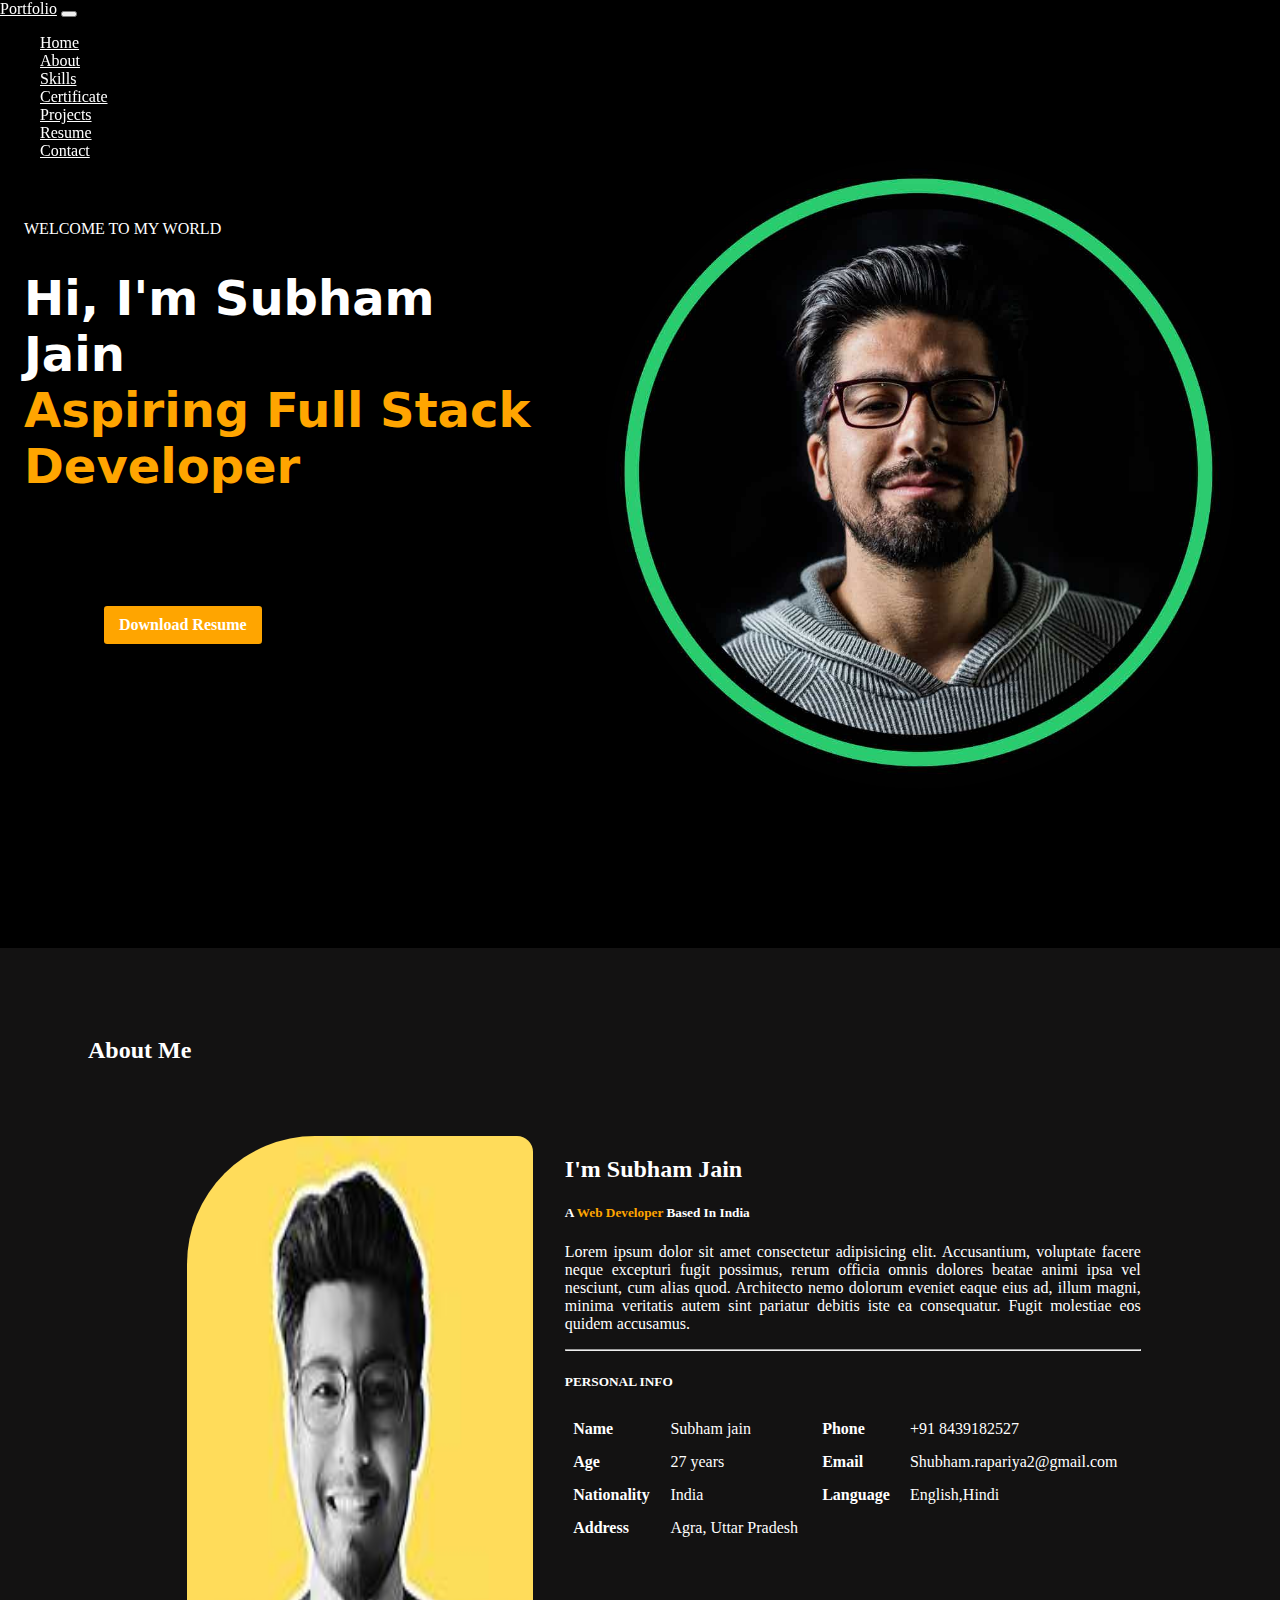
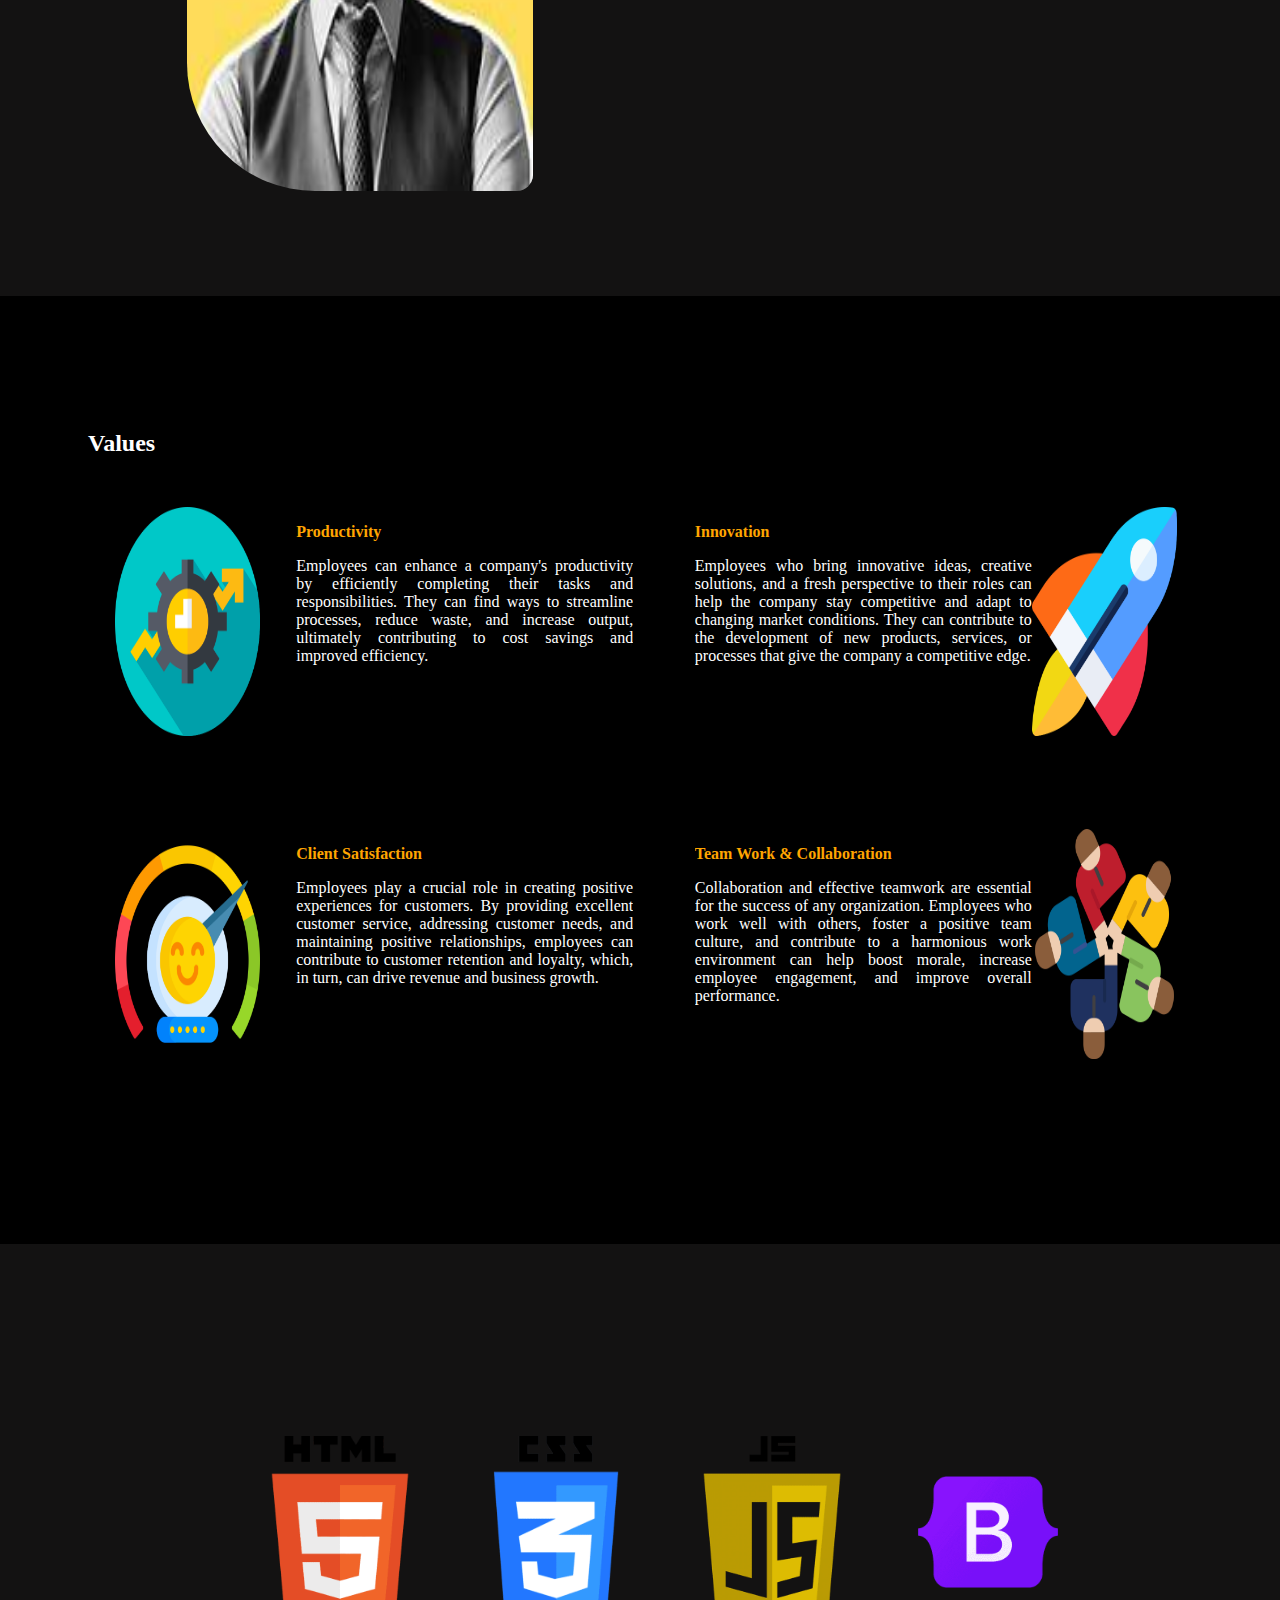
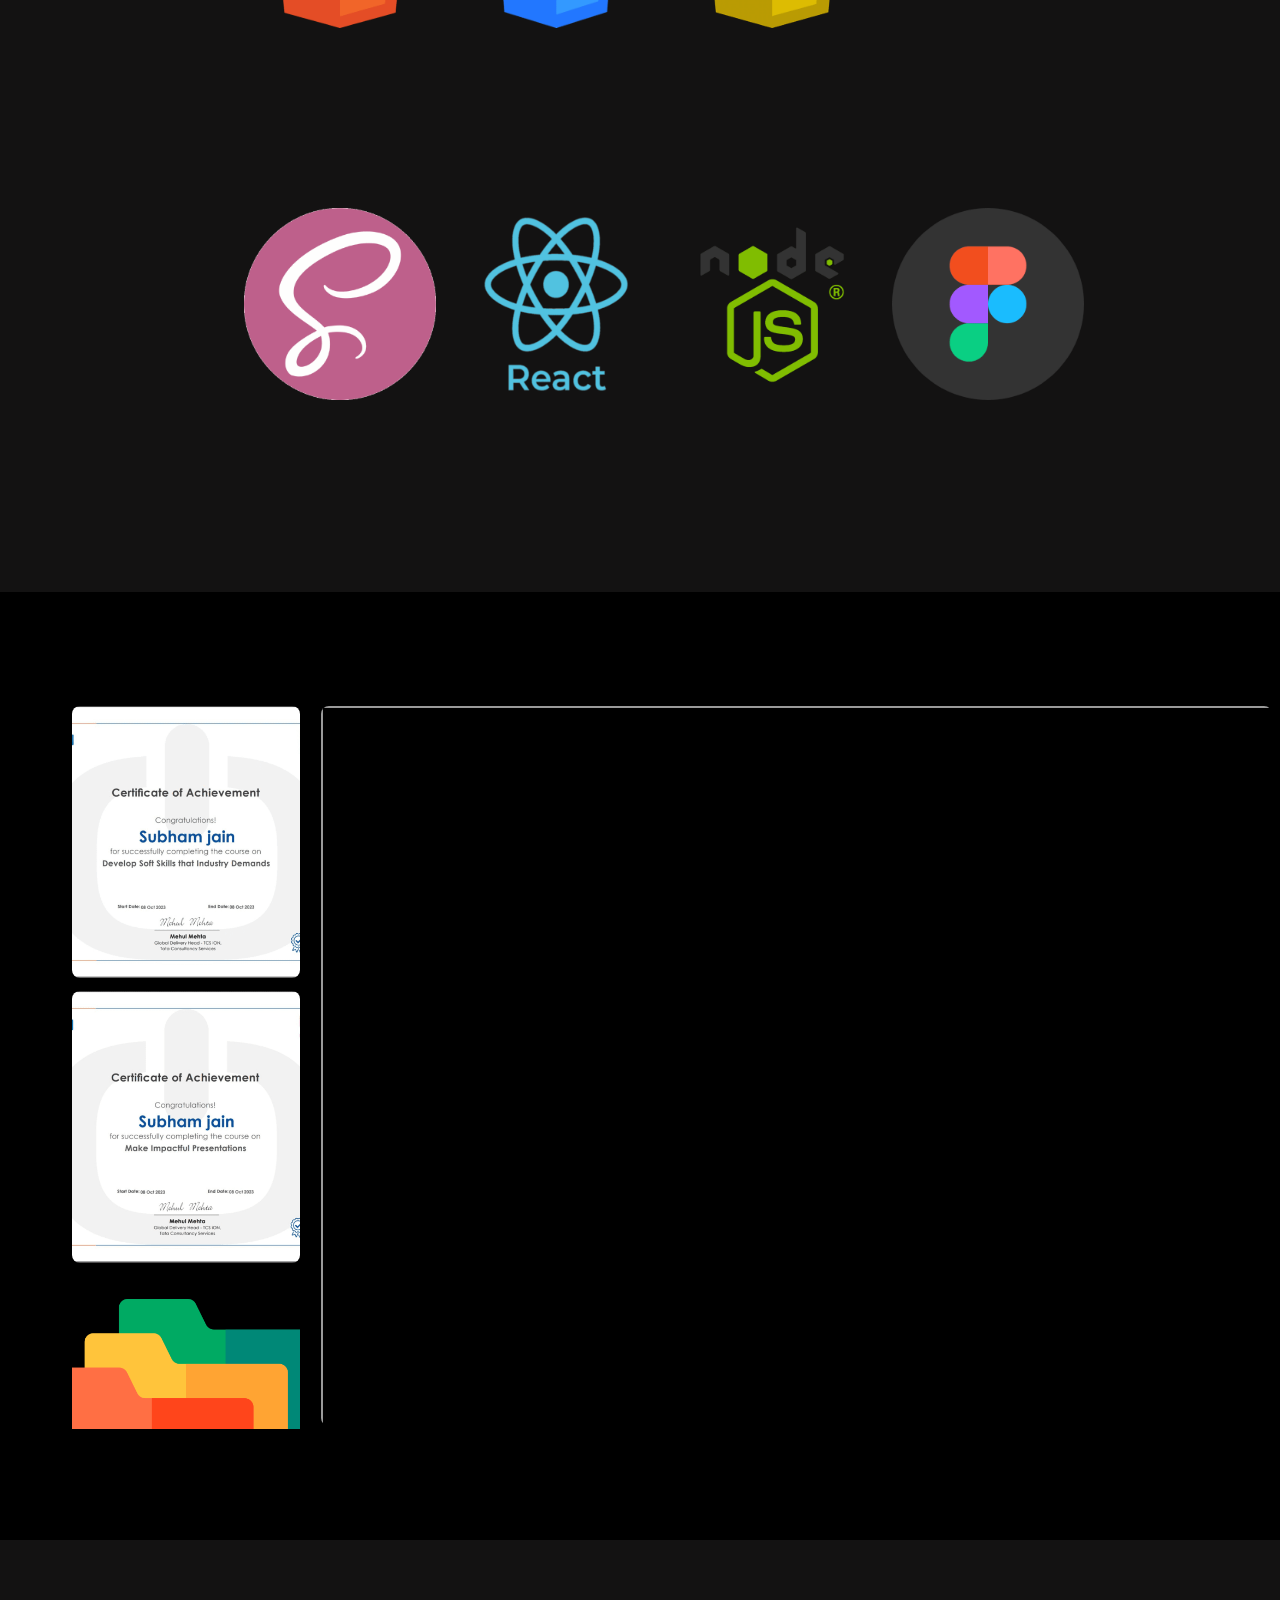
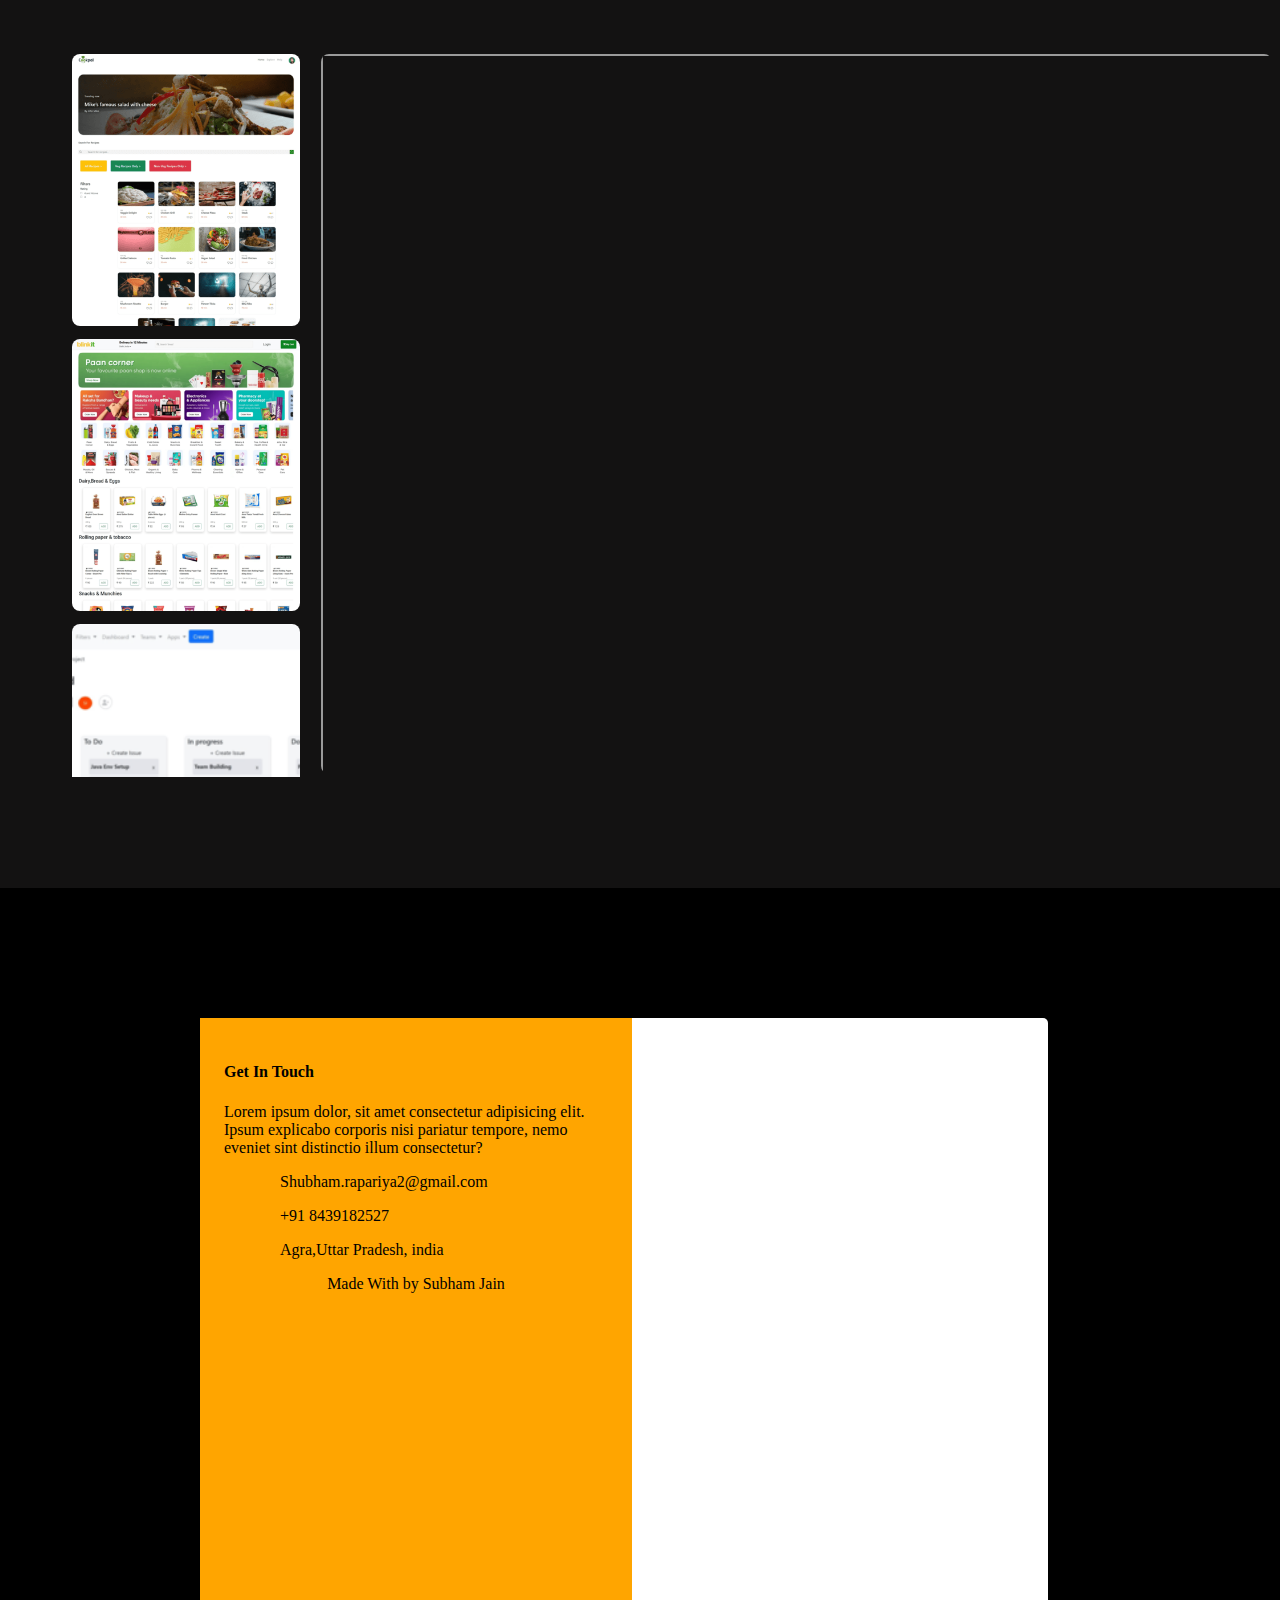
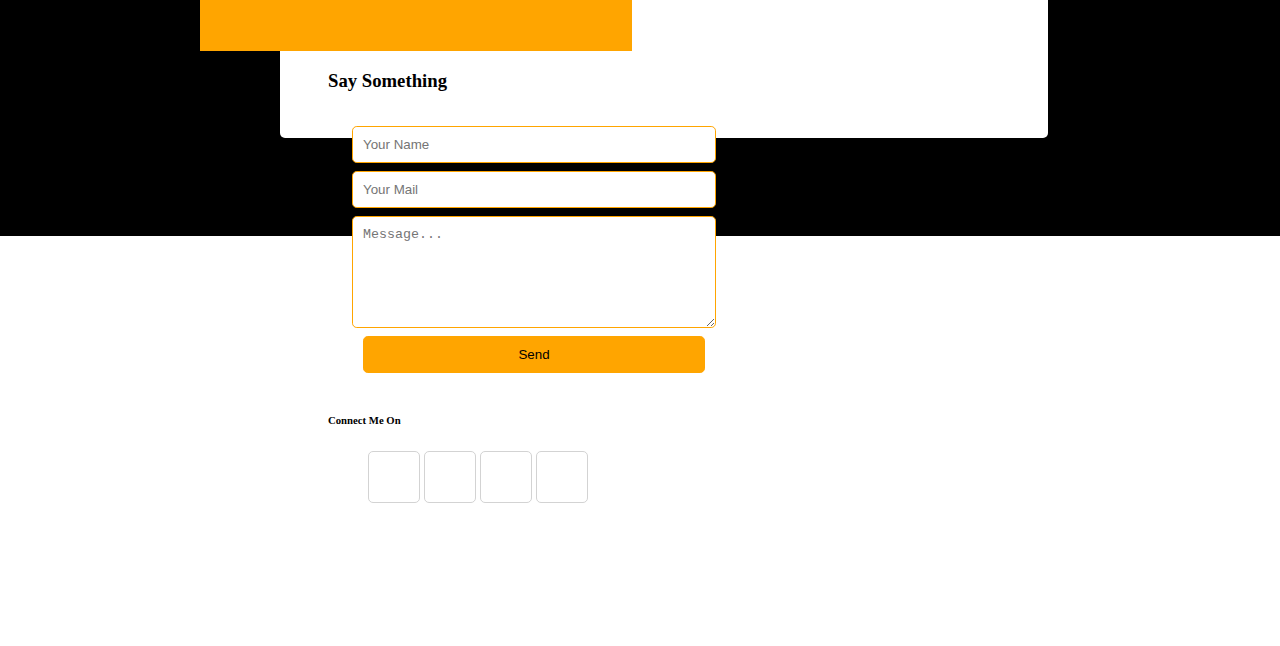
<file: index.html>
<!DOCTYPE html>
<html lang="en">
<head>
    <meta charset="UTF-8">
    <meta name="viewport" content="width=device-width, initial-scale=1.0">
    <title>Subham Jain | Portfolio</title>
    <!-- Favicon Icon -->
    <link rel="shortcut icon" href="./Profile.ico" type="image/x-icon">
    <link href="https://cdn.jsdelivr.net/npm/bootstrap@5.0.2/dist/css/bootstrap.min.css" rel="stylesheet" integrity="sha384-EVSTQN3/azprG1Anm3QDgpJLIm9Nao0Yz1ztcQTwFspd3yD65VohhpuuCOmLASjC" crossorigin="anonymous">
    <link rel="stylesheet" href="https://cdnjs.cloudflare.com/ajax/libs/font-awesome/6.4.2/css/all.min.css" integrity="sha512-z3gLpd7yknf1YoNbCzqRKc4qyor8gaKU1qmn+CShxbuBusANI9QpRohGBreCFkKxLhei6S9CQXFEbbKuqLg0DA==" crossorigin="anonymous" referrerpolicy="no-referrer" />
    <link rel="stylesheet" href="style.css">
</head>
<body>
    <header>
        <!-- Navbar Section -->
            <nav class="navbar navbar-expand-lg navbar-light navbar-inverse m-2 transparent">
                <div class="container-fluid">
                  <a class="navbar-brand" href="#">Portfolio</a>
                  <button class="navbar-toggler bg-light" type="button" data-bs-toggle="collapse" data-bs-target="#navbarSupportedContent" aria-controls="navbarSupportedContent" aria-expanded="false" aria-label="Toggle navigation">
                    <span class="navbar-toggler-icon"></span>
                  </button>
                  <div class="collapse navbar-collapse" id="navbarSupportedContent">
                    <ul class="navbar-nav me-auto ms-auto mb-2 mb-lg-0">
                        <li class="nav-item">
                            <a class="nav-link" aria-current="page" href="#home">Home</a>
                          </li>
                          <li class="nav-item">
                            <a class="nav-link" href="#About">About</a>
                          </li>
                          <li class="nav-item">
                            <a class="nav-link" href="#Skills">Skills</a>
                          </li>
                          <li class="nav-item">
                            <a class="nav-link" href="#Certificate">Certificate</a>
                          </li>
                          <li class="nav-item">
                            <a class="nav-link" href="#Project">Projects</a>
                          </li>
                          <li class="nav-item">
                            <a class="nav-link" href="./Assets/Resume/your-resume.pdf" download="your-resume.pdf">Resume</a>
                          </li>
                          <li class="nav-item">
                            <a class="nav-link" href="#Contact">Contact</a>
                          </li>
                      <!-- <button class="btn btn-warning ">Hire Me</button> -->
                  </div>
                </div>
              </nav>
              <a href="#Contact" class="Hire">Hire Me </a>
    </header>

    <main>
        
        <!-- Hero Section -->
        <section class="hero" id="home">
          <div class="inner-section">
          <div class="intro">
            <p>WELCOME TO MY WORLD</p>
            <h1>Hi, I'm Subham Jain <br> <span>Aspiring Full Stack Developer</span></h1>
            <a href="./Assets/Resume/your-resume.pdf" download="your-resume.pdf" class="resume">Download Resume <i class="fa-solid fa-arrow-down" style="color: #ffffff;"></i> </a>
          </div>
          <div class="profile"> 
            <img src="./Assets/profileO.jpg" alt="profile-img">
          </div>
        </div>
        </section> 

        <!-- About Me Section -->
        <section class="about" id="About">
          <div class="about-container">
            <h2>About Me</h2>
            <div class="details">
            <div class="profile-img">
              <img src="./Assets/about.jpg" alt="">
            </div>
            <div class="about-intro">
              <h2>I'm Subham Jain</h2>
              <h5>A <span>Web Developer</span> Based In India</h5>
              <p>Lorem ipsum dolor sit amet consectetur adipisicing elit. Accusantium, voluptate facere neque excepturi fugit possimus, rerum officia omnis dolores beatae animi ipsa vel nesciunt, cum alias quod. Architecto nemo dolorum eveniet eaque eius ad, illum magni, minima veritatis autem sint pariatur debitis iste ea consequatur. Fugit molestiae eos quidem accusamus.</p>
              <hr>
              <h5>PERSONAL INFO</h5>
              <table class="about-table">
                <tr>
                    <td><b>Name</b></td>
                    <td>Subham jain</td>
                    <td><b>Phone</b></td>
                    <td>+91 8439182527</td>
                </tr>
                <tr>
                    <td><b>Age</b></td>
                    <td>27 years</td>
                    <td><b>Email</b></td>
                    <td>Shubham.rapariya2@gmail.com</td>
                </tr>
                <tr>
                    <td><b>Nationality</b></td>
                    <td>India</td>
                    <td><b>Language</b></td>
                    <td>English,Hindi</td>
                </tr>
                <tr>
                    <td><b>Address</b></td>
                    <td>Agra, Uttar Pradesh</td>
                </tr>
            </table>
            </div>
          </div>
          </div>
        </section>

        <!-- Value Addition Section  -->
        <Section class="value">
          <div class="value-container">
            <h2>Values</h2>
            <div class="value-details">
            <div class="value-card">
              <div class="value-img"><img src="./Assets/icon/efficient.png" alt=""></div>
              <div class="value-text"><p class="value-text-heading">Productivity</p><p class="value-text-body">Employees can enhance a company's productivity by efficiently completing their tasks and responsibilities. They can find ways to streamline processes, reduce waste, and increase output, ultimately contributing to cost savings and improved efficiency.</p></div>
            </div>
            <div class="value-card">
              <div class="value-text"><p class="value-text-heading">Innovation</p><p class="value-text-body">Employees who bring innovative ideas, creative solutions, and a fresh perspective to their roles can help the company stay competitive and adapt to changing market conditions. They can contribute to the development of new products, services, or processes that give the company a competitive edge.</p></div>
              <div class="value-img"><img src="./Assets/icon/innovation.png" alt=""></div>
            </div>
            <div class="value-card">
              <div class="value-img"><img src="./Assets/icon/client.png" alt=""></div>
              <div class="value-text"><p class="value-text-heading">Client Satisfaction</p><p class="value-text-body">Employees play a crucial role in creating positive experiences for customers. By providing excellent customer service, addressing customer needs, and maintaining positive relationships, employees can contribute to customer retention and loyalty, which, in turn, can drive revenue and business growth.</p></div>
            </div>
            <div class="value-card">
              <div class="value-text"><p class="value-text-heading">Team Work & Collaboration</p><p class="value-text-body"> Collaboration and effective teamwork are essential for the success of any organization. Employees who work well with others, foster a positive team culture, and contribute to a harmonious work environment can help boost morale, increase employee engagement, and improve overall performance.</p></div>
              <div class="value-img"><img src="./Assets/icon/team.png" alt=""></div>
            </div>
          </div>
        </div>
        </Section>

        <!-- Skills Sections -->
        <section class="skills" id="Skills">
          <div class="skills-container">
            <div class="Skills-card"><img src="./Assets/Tech/HTML.png" alt=""></div>
            <div class="Skills-card"><img src="./Assets/Tech/css.png" alt=""></div>
            <div class="Skills-card"><img src="./Assets/Tech/js.png" alt=""></div>
            <div class="Skills-card"><img src="./Assets/Tech/Bootstrap.png" alt=""></div>
            <div class="Skills-card"><img src="./Assets/Tech/Sass.png" alt=""></div>
            <div class="Skills-card"><img src="./Assets/Tech/React.png" alt=""></div>
            <div class="Skills-card"><img src="./Assets/Tech/nodeJs.png" alt=""></div>
            <div class="Skills-card"><img src="./Assets/Tech/Figma.png" alt=""></div>

          </div>
        </section>

        <!-- Certification Section -->
        <section class="certificate" id="Certificate">
          <div class="certificate-list">
            
            <div class="certificate-card Soft_Skills">
              <div class="certificate-title">
                <span class="certificate-Preview">
                  <a href="./Assets/Certificates/Subham_jain_SoftSkill_01.pdf" class="certificateLink" target="certificate-show">Preview </a>
                </span>
              </div>
            </div>
            <div class="certificate-card Presentaion">
              <div class="certificate-title">
                <div class="certificate-Preview">
                  <a href="./Assets/Certificates/Subham_jain_Presentation_02.pdf" class="certificateLink" target="certificate-show">Preview </a>
                </div>
              </div>
            </div>
            <div class="certificate-card">
              <div class="certificate-title">
                <div class="certificate-Preview">
                  <a href="./Assets/Resume/your-resume.pdf" class="certificateLink" target="certificate-show">Preview </a>
                </div>
              </div>
            </div>
            <div class="certificate-card">
              <div class="certificate-title">
                <div class="certificate-Preview">
                  <a href="./Assets/Resume/your-resume.pdf" class="certificateLink" target="certificate-show">Preview </a>
                </div>
              </div>
            </div>
            <div class="certificate-card">
              <div class="certificate-title">
                <div class="certificate-Preview">
                  <a href="./Assets/Resume/your-resume.pdf" class="certificateLink" target="certificate-show">Preview </a>
                </div>
              </div>
            </div>
            <div class="certificate-card">
              <div class="certificate-title">
                <div class="certificate-Preview">
                  <a href="./Assets/Resume/your-resume.pdf" class="certificateLink" target="certificate-show">Preview </a>
                </div>
              </div>
            </div>
            <div class="certificate-card">
              <div class="certificate-title">
                <div class="certificate-Preview">
                  <a href="./Assets/Resume/your-resume.pdf" class="certificateLink" target="certificate-show">Preview </a>
                </div>
              </div>
            </div>
            

          </div>
          <div class="certificate-show" id="certificate-show"></div>
        </section>

        <!-- Projects Sections -->
            <!-- Project -->
            <!-- Projects Links -->
            <!-- Project Documentation -->
            <!-- Project TimeLine -->
            <!-- Project Scores -->
        <section class="project" id="Project">
          <div class="project-list">
            <!-- background img link -->
            <!-- repository link <a href="?">-->
            <!-- <a id="?"> unique id -->
              <!-- first project autoLoad -->
            <div class="project-card Cookpal">
              <div class="project-title">
                  <span class="project-Preview">
                      <a href="https://subham7769.github.io/Cookpal_Menu_Catalogue/" class="projectLink" target="project-show">Live Preview</a>
                  </span>
              </div>
            </div>
            <div class="project-card Blinkit">
              <div class="project-title">
                  <div class="project-Preview">
                      <a href="https://subham7769.github.io/Blinkit-clone/" class="projectLink" target="project-show">Live Preview</a>
                  </div>
              </div>
            </div>
              <div class="project-card Jira">
                <div class="project-title">
                    <div class="project-Preview">
                        <a href="https://subham7769.github.io/Jira_clone/" class="projectLink" target="project-show">Live Preview</a>
                    </div>
                </div>
              </div>
            <div class="project-card FoodDelivery">
              <div class="project-title">
                  <div class="project-Preview">
                      <a href="https://subham7769.github.io/Food-delivery/" class="projectLink" target="project-show">Live Preview</a>
                  </div>
              </div>
            </div>
            <div class="project-card Spotify">
              <div class="project-title">
                  <div class="project-Preview">
                      <a href="https://subham7769.github.io/Spotify_clone/" class="projectLink" target="project-show">Live Preview</a>
                  </div>
              </div>
            </div>

            <div class="project-card Acciojob">
              <div class="project-title">
                  <div class="project-Preview">
                      <a href="https://subham7769.github.io/Acciojob-New-Portal/" class="projectLink" target="project-show">Live Preview</a>
                  </div>
              </div>
            </div>

            <div class="project-card Timer">
              <div class="project-title">
                  <div class="project-Preview">
                      <a href="https://subham7769.github.io/Sept-03-contest/" class="projectLink" target="project-show">Live Preview</a>
                  </div>
              </div>
            </div>

            <div class="project-card GoogleSheet">
              <div class="project-title">
                  <div class="project-Preview">
                      <a href="https://subham7769.github.io/Googlesheet_clone/" class="projectLink" target="project-show">Live Preview</a>
                  </div>
              </div>
            </div>

          </div>
          <div class="project-show" id="project-show"></div>
        </section>

        <!-- Social Media links bottom right corner fixed -->
            <!-- Email -->
            <!-- Whatsapp -->
            <!-- Linkedin -->
            <!-- Mobile -->
            <!-- Github -->

    </main>

    <section id="Contact">
    <div class="box d-flex align-items-center">
      <div class="shadow card Get_in_Touch">
        <h4>Get In Touch</h4>
        <p>Lorem ipsum dolor, sit amet consectetur adipisicing elit. Ipsum explicabo corporis nisi pariatur tempore, nemo eveniet sint distinctio illum consectetur?</p>
        <ul>
          <li><i class="fa-regular fa-envelope" style="color: #000000;"></i> Shubham.rapariya2@gmail.com</li>
          <li><i class="fa-solid fa-phone" style="color: #000000;"></i> +91 8439182527</li>
          <li><i class="fa-solid fa-location-dot" style="color: #000000;"></i> Agra,Uttar Pradesh, india</li>
        </ul>
        <div style="text-align: center;">
          Made With <i class="fa-solid fa-heart" style="color: #e90707;"></i> by Subham Jain
        </div>
      </div>
      <div class="Form-area">
          <h3 class="fw-bold">Say Something</h3>
          <form action="" id="contactForm">
            <input type="text" placeholder="Your Name" required>
            <input type="email" placeholder="Your Mail" required>
            <textarea name="" id="" cols="30" rows="6" placeholder="Message..."></textarea>
            <input type="submit" value="Send">
          </form>
          <div class="Social-Icon">
              <h6 class="fw-bold">Connect Me On</h6>
              <div class="mt-3 photo-album d-flex align-items-center justify-content-center">
                  <ul>
                      <li>
                              <i class="fa-brands fa-linkedin-in" style="color: #000000;"></i>
                      </li>
                      <li>
                        <i class="fa-brands fa-github" style="color: #000000;"></i>
                      </li>
                      <li>
                        <i class="fa-brands fa-whatsapp" style="color: #000000;"></i>
                      </li>
                      <li>
                        <i class="fa-brands fa-discord" style="color: #000000;"></i>
                      </li>
                  </ul>
              </div>
          </div>

      </div>
  </div>                      
    </section>

  <script src="https://cdn.jsdelivr.net/npm/@popperjs/core@2.9.2/dist/umd/popper.min.js" integrity="sha384-IQsoLXl5PILFhosVNubq5LC7Qb9DXgDA9i+tQ8Zj3iwWAwPtgFTxbJ8NT4GN1R8p" crossorigin="anonymous"></script>
    <script src="https://cdn.jsdelivr.net/npm/bootstrap@5.0.2/dist/js/bootstrap.min.js" integrity="sha384-cVKIPhGWiC2Al4u+LWgxfKTRIcfu0JTxR+EQDz/bgldoEyl4H0zUF0QKbrJ0EcQF" crossorigin="anonymous"></script>
    <script src="script.js"></script>
</body>
</html>
</file>
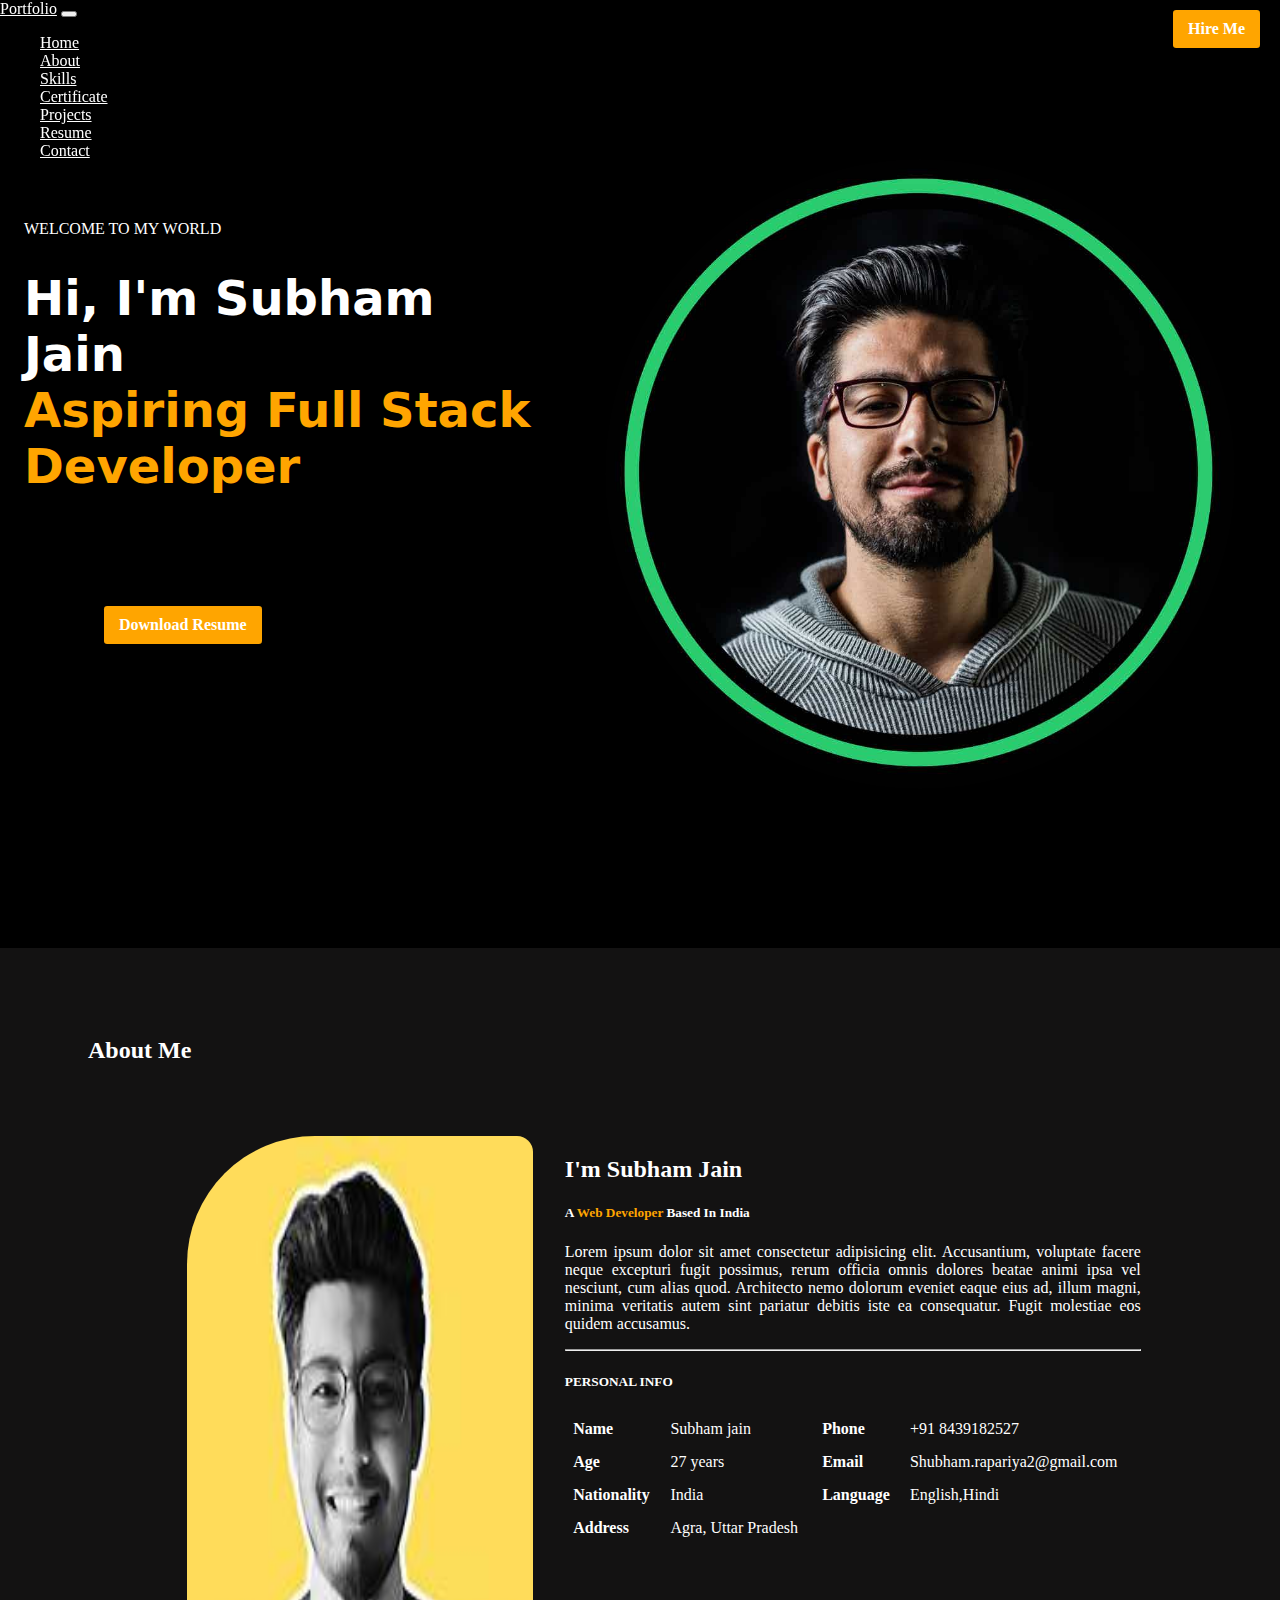
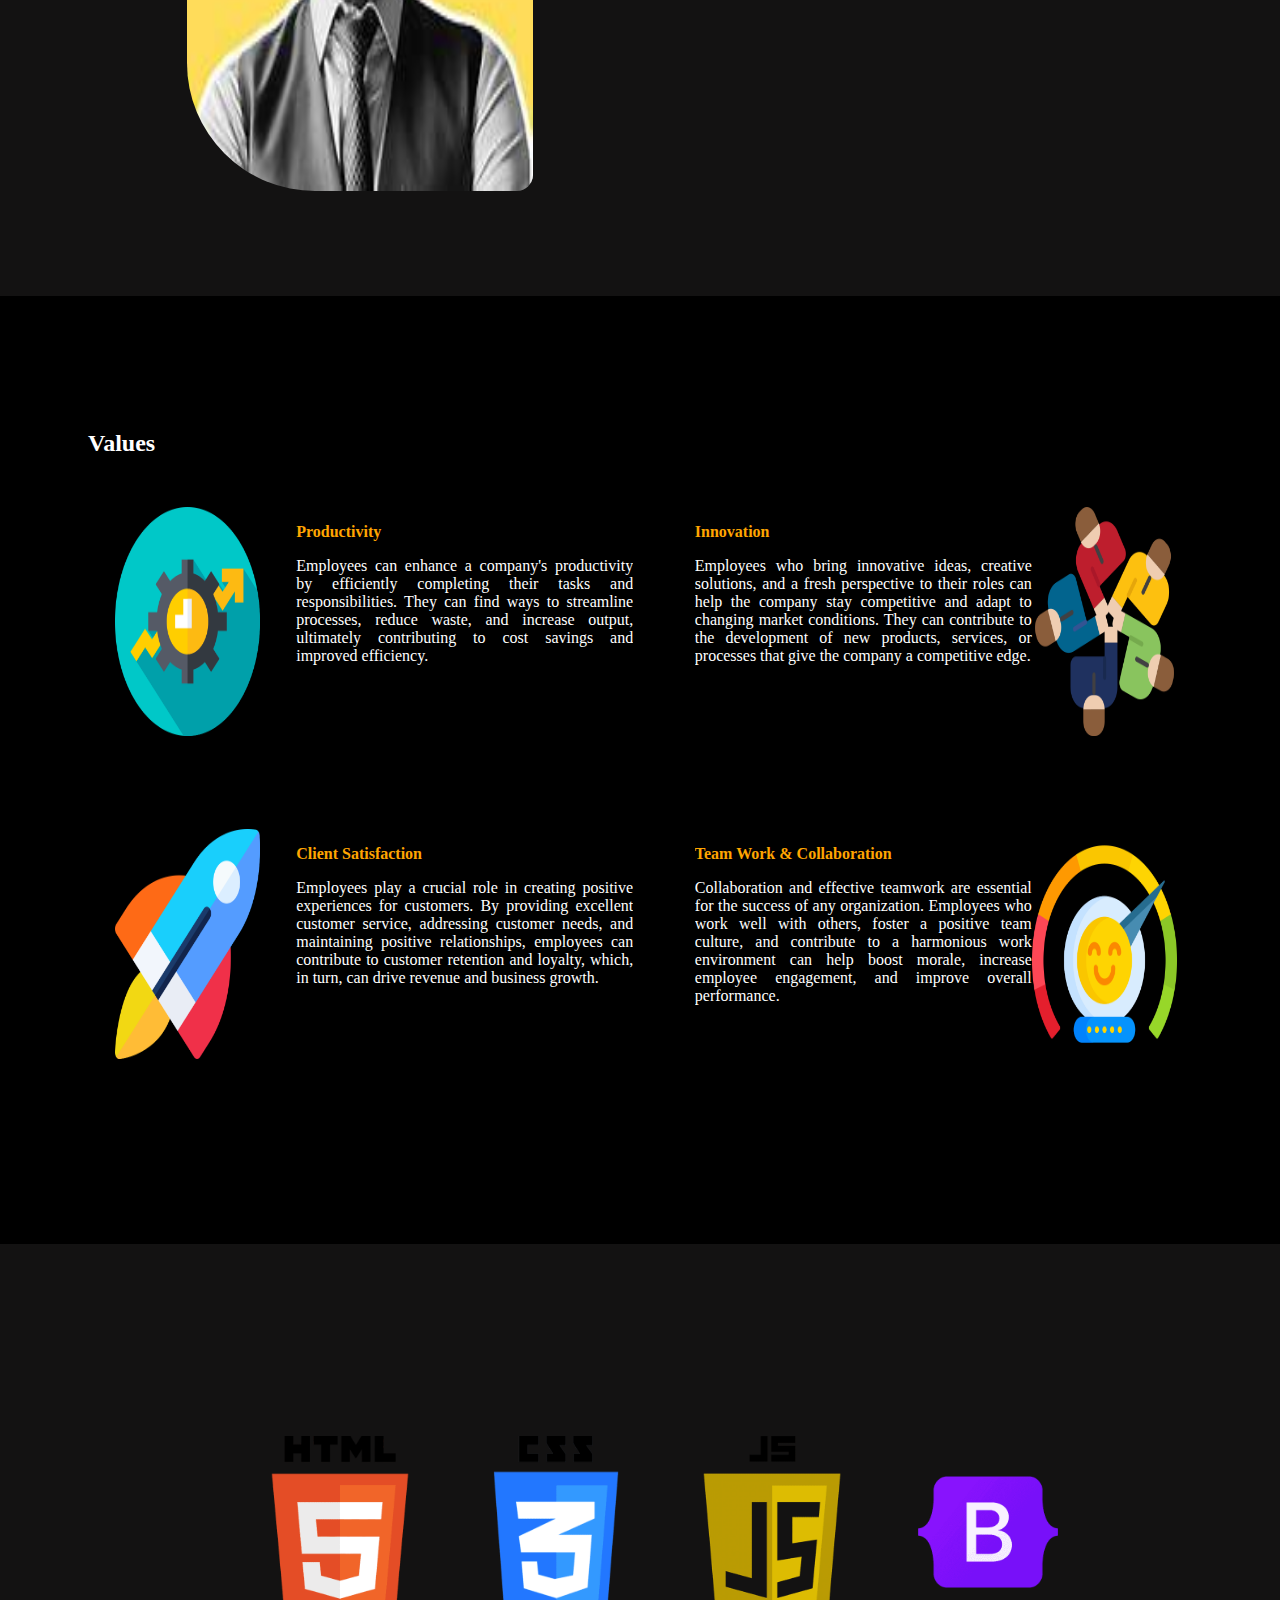
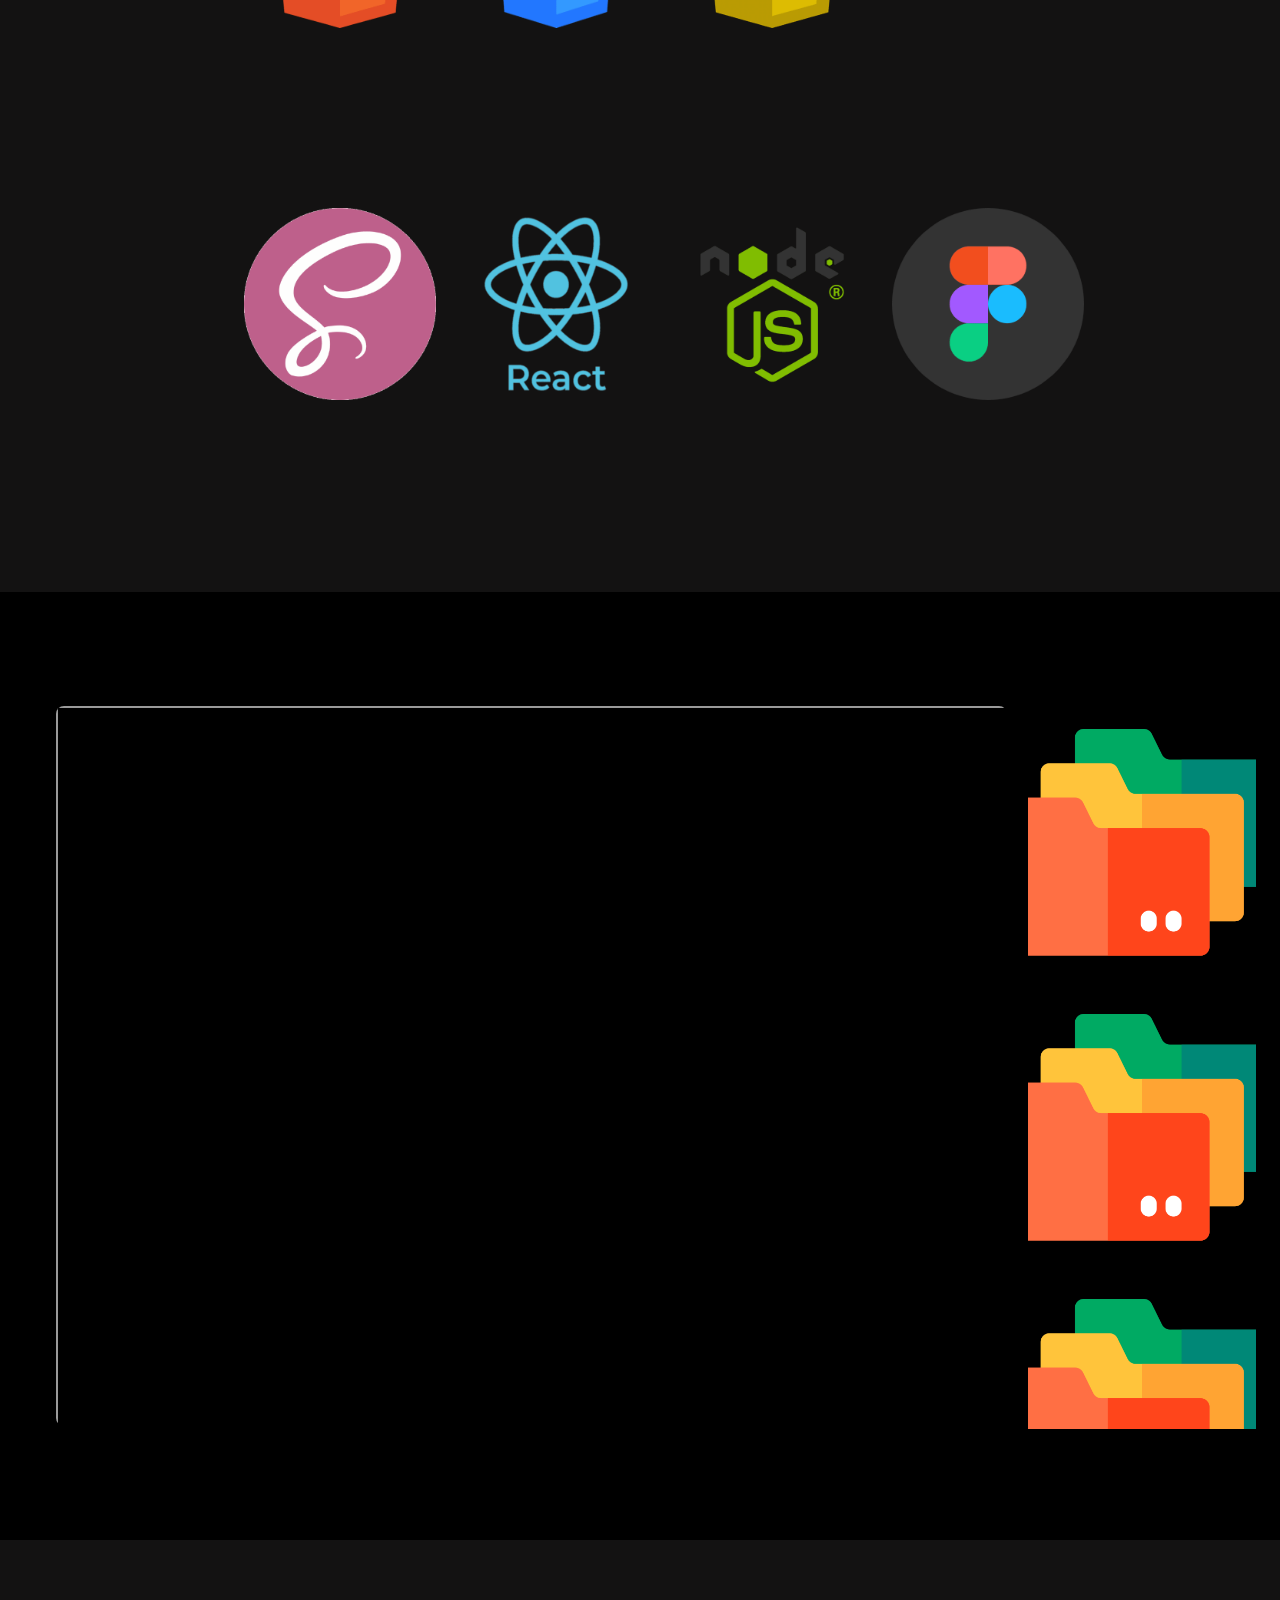
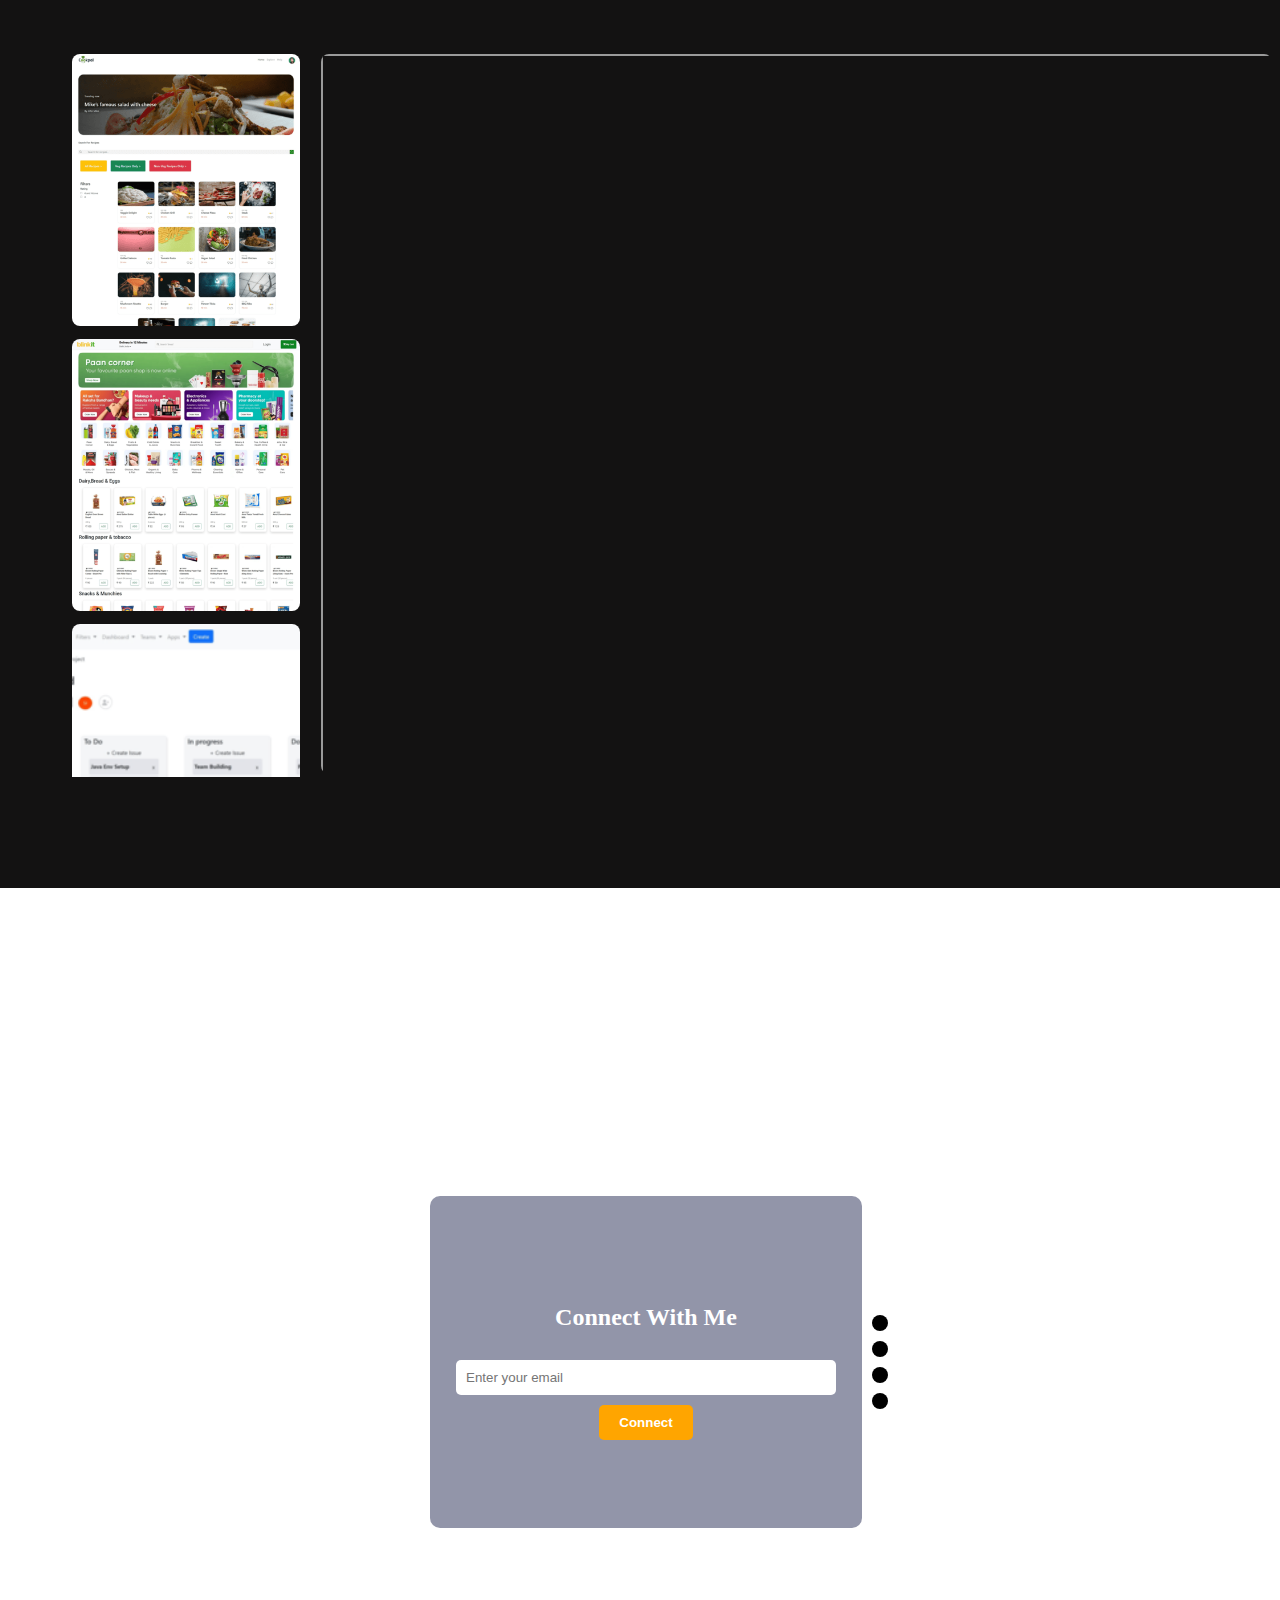
<file: Task-1/index.html>
<!DOCTYPE html>
<html lang="en">
<head>
    <meta charset="UTF-8">
    <meta name="viewport" content="width=device-width, initial-scale=1.0">
    <title>Subham Jain | Portfolio</title>
    <!-- Favicon Icon -->
    <link rel="shortcut icon" href="./Profile.ico" type="image/x-icon">
    <link href="https://cdn.jsdelivr.net/npm/bootstrap@5.0.2/dist/css/bootstrap.min.css" rel="stylesheet" integrity="sha384-EVSTQN3/azprG1Anm3QDgpJLIm9Nao0Yz1ztcQTwFspd3yD65VohhpuuCOmLASjC" crossorigin="anonymous">
    <link rel="stylesheet" href="https://cdnjs.cloudflare.com/ajax/libs/font-awesome/6.4.2/css/all.min.css" integrity="sha512-z3gLpd7yknf1YoNbCzqRKc4qyor8gaKU1qmn+CShxbuBusANI9QpRohGBreCFkKxLhei6S9CQXFEbbKuqLg0DA==" crossorigin="anonymous" referrerpolicy="no-referrer" />
    <link rel="stylesheet" href="style.css">
</head>
<body>
    <header>
        <!-- Navbar Section -->
            <nav class="navbar navbar-expand-lg navbar-light navbar-inverse m-2 transparent">
                <div class="container-fluid">
                  <a class="navbar-brand" href="#">Portfolio</a>
                  <button class="navbar-toggler bg-light" type="button" data-bs-toggle="collapse" data-bs-target="#navbarSupportedContent" aria-controls="navbarSupportedContent" aria-expanded="false" aria-label="Toggle navigation">
                    <span class="navbar-toggler-icon"></span>
                  </button>
                  <div class="collapse navbar-collapse" id="navbarSupportedContent">
                    <ul class="navbar-nav me-auto ms-auto mb-2 mb-lg-0">
                        <li class="nav-item">
                            <a class="nav-link" aria-current="page" href="#home">Home</a>
                          </li>
                          <li class="nav-item">
                            <a class="nav-link" href="#About">About</a>
                          </li>
                          <li class="nav-item">
                            <a class="nav-link" href="#Skills">Skills</a>
                          </li>
                          <li class="nav-item">
                            <a class="nav-link" href="#Certificate">Certificate</a>
                          </li>
                          <li class="nav-item">
                            <a class="nav-link" href="#Project">Projects</a>
                          </li>
                          <li class="nav-item">
                            <a class="nav-link" href="./Assets/Resume/your-resume.pdf" download="your-resume.pdf">Resume</a>
                          </li>
                          <li class="nav-item">
                            <a class="nav-link" href="#Contact">Contact</a>
                          </li>
                      <!-- <button class="btn btn-warning ">Hire Me</button> -->
                  </div>
                </div>
              </nav>
              <a href="#Contact" class="Hire">Hire Me </a>
    </header>

    <main>
        <!-- Hero Section -->
            <!-- Welcome Page -->
            <!-- may Include Video -->
        <!-- <section class="hero" id="home">
          <h1>Welcome!</h1>
          <p>Crafting Seamless Digital Experiences - Welcome to the World of an Aspiring Full Stack Developer</p>

        </section> -->
        
        <!-- Hero Section -->
        <section class="hero" id="home">
          <div class="inner-section">
          <div class="intro">
            <p>WELCOME TO MY WORLD</p>
            <h1>Hi, I'm Subham Jain <br> <span>Aspiring Full Stack Developer</span></h1>
            <a href="./Assets/Resume/your-resume.pdf" download="your-resume.pdf" class="resume">Download Resume <i class="fa-solid fa-arrow-down" style="color: #ffffff;"></i> </a>
          </div>
          <div class="profile"> 
            <img src="./Assets/profileO.jpg" alt="profile-img">
          </div>
        </div>
        </section> 

        <!-- About Me Section -->
        <section class="about" id="About">
          <div class="about-container">
            <h2>About Me</h2>
            <div class="details">
            <div class="profile-img">
              <img src="./Assets/about.jpg" alt="">
            </div>
            <div class="about-intro">
              <h2>I'm Subham Jain</h2>
              <h5>A <span>Web Developer</span> Based In India</h5>
              <p>Lorem ipsum dolor sit amet consectetur adipisicing elit. Accusantium, voluptate facere neque excepturi fugit possimus, rerum officia omnis dolores beatae animi ipsa vel nesciunt, cum alias quod. Architecto nemo dolorum eveniet eaque eius ad, illum magni, minima veritatis autem sint pariatur debitis iste ea consequatur. Fugit molestiae eos quidem accusamus.</p>
              <hr>
              <h5>PERSONAL INFO</h5>
              <table class="about-table">
                <tr>
                    <td><b>Name</b></td>
                    <td>Subham jain</td>
                    <td><b>Phone</b></td>
                    <td>+91 8439182527</td>
                </tr>
                <tr>
                    <td><b>Age</b></td>
                    <td>27 years</td>
                    <td><b>Email</b></td>
                    <td>Shubham.rapariya2@gmail.com</td>
                </tr>
                <tr>
                    <td><b>Nationality</b></td>
                    <td>India</td>
                    <td><b>Language</b></td>
                    <td>English,Hindi</td>
                </tr>
                <tr>
                    <td><b>Address</b></td>
                    <td>Agra, Uttar Pradesh</td>
                </tr>
            </table>
            </div>
          </div>
          </div>
        </section>

        <!-- Value Addition Section  -->
        <Section class="value">
          <div class="value-container">
            <h2>Values</h2>
            <div class="value-details">
            <div class="value-card">
              <div class="value-img"><img src="./Assets/icon/time-market_4939091.png" alt=""></div>
              <div class="value-text"><p class="value-text-heading">Productivity</p><p class="value-text-body">Employees can enhance a company's productivity by efficiently completing their tasks and responsibilities. They can find ways to streamline processes, reduce waste, and increase output, ultimately contributing to cost savings and improved efficiency.</p></div>
            </div>
            <div class="value-card">
              <div class="value-text"><p class="value-text-heading">Innovation</p><p class="value-text-body">Employees who bring innovative ideas, creative solutions, and a fresh perspective to their roles can help the company stay competitive and adapt to changing market conditions. They can contribute to the development of new products, services, or processes that give the company a competitive edge.</p></div>
              <div class="value-img"><img src="./Assets/icon/partners_7829198.png" alt=""></div>
            </div>
            <div class="value-card">
              <div class="value-img"><img src="./Assets/icon/space-ship_2134631.png" alt=""></div>
              <div class="value-text"><p class="value-text-heading">Client Satisfaction</p><p class="value-text-body">Employees play a crucial role in creating positive experiences for customers. By providing excellent customer service, addressing customer needs, and maintaining positive relationships, employees can contribute to customer retention and loyalty, which, in turn, can drive revenue and business growth.</p></div>
            </div>
            <div class="value-card">
              <div class="value-text"><p class="value-text-heading">Team Work & Collaboration</p><p class="value-text-body"> Collaboration and effective teamwork are essential for the success of any organization. Employees who work well with others, foster a positive team culture, and contribute to a harmonious work environment can help boost morale, increase employee engagement, and improve overall performance.</p></div>
              <div class="value-img"><img src="./Assets/icon/rating_4143195.png" alt=""></div>
            </div>
          </div>
        </div>
        </Section>

        <!-- Skills Sections -->
        <section class="skills" id="Skills">
          <div class="skills-container">
            <div class="Skills-card"><img src="./Assets/Tech/HTML.png" alt=""></div>
            <div class="Skills-card"><img src="./Assets/Tech/css.png" alt=""></div>
            <div class="Skills-card"><img src="./Assets/Tech/js.png" alt=""></div>
            <div class="Skills-card"><img src="./Assets/Tech/Bootstrap.png" alt=""></div>
            <div class="Skills-card"><img src="./Assets/Tech/Sass.png" alt=""></div>
            <div class="Skills-card"><img src="./Assets/Tech/React.png" alt=""></div>
            <div class="Skills-card"><img src="./Assets/Tech/nodeJs.png" alt=""></div>
            <div class="Skills-card"><img src="./Assets/Tech/Figma.png" alt=""></div>

          </div>
        </section>

        <!-- Certification Section -->
        <section class="certificate" id="Certificate">
          <div class="certificate-show" id="certificate-show"></div>
          <div class="certificate-list">

            <div class="certificate-card">
              <div class="certificate-title">
                  <span class="certificate-Preview">
                      <a href="./Assets/Resume/your-resume.pdf" class="certificateLink" target="certificate-show">Preview </a>
                  </span>
              </div>
            </div>
            <div class="certificate-card">
              <div class="certificate-title">
                  <div class="certificate-Preview">
                      <a href="./Assets/Resume/your-resume.pdf" class="certificateLink" target="certificate-show">Preview </a>
                  </div>
              </div>
            </div>
            <div class="certificate-card">
              <div class="certificate-title">
                  <div class="certificate-Preview">
                      <a href="./Assets/Resume/your-resume.pdf" class="certificateLink" target="certificate-show">Preview </a>
                  </div>
              </div>
            </div>
            <div class="certificate-card">
              <div class="certificate-title">
                  <div class="certificate-Preview">
                      <a href="./Assets/Resume/your-resume.pdf" class="certificateLink" target="certificate-show">Preview </a>
                  </div>
              </div>
            </div>
            <div class="certificate-card">
              <div class="certificate-title">
                  <div class="certificate-Preview">
                      <a href="./Assets/Resume/your-resume.pdf" class="certificateLink" target="certificate-show">Preview </a>
                  </div>
              </div>
            </div>
            <div class="certificate-card">
              <div class="certificate-title">
                  <div class="certificate-Preview">
                      <a href="./Assets/Resume/your-resume.pdf" class="certificateLink" target="certificate-show">Preview </a>
                  </div>
              </div>
            </div>
            <div class="certificate-card">
              <div class="certificate-title">
                  <div class="certificate-Preview">
                      <a href="./Assets/Resume/your-resume.pdf" class="certificateLink" target="certificate-show">Preview </a>
                  </div>
              </div>
            </div>


          </div>
        </section>

        <!-- Projects Sections -->
            <!-- Project -->
            <!-- Projects Links -->
            <!-- Project Documentation -->
            <!-- Project TimeLine -->
            <!-- Project Scores -->
        <section class="project" id="Project">
          <div class="project-list">
            <!-- background img link -->
            <!-- repository link <a href="?">-->
            <!-- <a id="?"> unique id -->
              <!-- first project autoLoad -->
            <div class="project-card Cookpal">
              <div class="project-title">
                  <span class="project-Preview">
                      <a href="https://subham7769.github.io/Cookpal_Menu_Catalogue/" class="projectLink" target="project-show">Live Preview</a>
                  </span>
              </div>
            </div>
            <div class="project-card Blinkit">
              <div class="project-title">
                  <div class="project-Preview">
                      <a href="https://subham7769.github.io/Blinkit-clone/" class="projectLink" target="project-show">Live Preview</a>
                  </div>
              </div>
            </div>
              <div class="project-card Jira">
                <div class="project-title">
                    <div class="project-Preview">
                        <a href="https://subham7769.github.io/Jira_clone/" class="projectLink" target="project-show">Live Preview</a>
                    </div>
                </div>
              </div>
            <div class="project-card FoodDelivery">
              <div class="project-title">
                  <div class="project-Preview">
                      <a href="https://subham7769.github.io/Food-delivery/" class="projectLink" target="project-show">Live Preview</a>
                  </div>
              </div>
            </div>
            <div class="project-card Spotify">
              <div class="project-title">
                  <div class="project-Preview">
                      <a href="https://subham7769.github.io/Spotify_clone/" class="projectLink" target="project-show">Live Preview</a>
                  </div>
              </div>
            </div>

            <div class="project-card Timer">
              <div class="project-title">
                  <div class="project-Preview">
                      <a href="https://subham7769.github.io/Sept-03-contest/" class="projectLink" target="project-show">Live Preview</a>
                  </div>
              </div>
            </div>

            <div class="project-card GoogleSheet">
              <div class="project-title">
                  <div class="project-Preview">
                      <a href="https://subham7769.github.io/Googlesheet_clone/" class="projectLink" target="project-show">Live Preview</a>
                  </div>
              </div>
            </div>

          </div>
          <div class="project-show" id="project-show"></div>
        </section>

        <!-- Social Media links bottom right corner fixed -->
            <!-- Email -->
            <!-- Whatsapp -->
            <!-- Linkedin -->
            <!-- Mobile -->
            <!-- Github -->

    </main>

    <section id="Contact">
    <footer>
      <div class="form-container">
        <h2>Connect With Me</h2>
        <form>
            <input type="email" name="email" placeholder="Enter your email">
            <br>
            <input type="submit" value="Connect">
        </form>
    </div>
    </footer>
    <span class="social-icons">
      <div class="social-tag"><i class="fa-brands fa-instagram" style="color: #ffffff;"></i></div>
      <div class="social-tag"><i class="fa-brands fa-twitter" style="color: #ffffff;"></i></div>
      <div class="social-tag"><i class="fa-brands fa-linkedin-in" style="color: #ffffff;"></i></div>
      <div class="social-tag"><i class="fa-brands fa-facebook-f" style="color: #ffffff;"></i></div>
    </span>
    </section>

  <script src="https://cdn.jsdelivr.net/npm/@popperjs/core@2.9.2/dist/umd/popper.min.js" integrity="sha384-IQsoLXl5PILFhosVNubq5LC7Qb9DXgDA9i+tQ8Zj3iwWAwPtgFTxbJ8NT4GN1R8p" crossorigin="anonymous"></script>
    <script src="https://cdn.jsdelivr.net/npm/bootstrap@5.0.2/dist/js/bootstrap.min.js" integrity="sha384-cVKIPhGWiC2Al4u+LWgxfKTRIcfu0JTxR+EQDz/bgldoEyl4H0zUF0QKbrJ0EcQF" crossorigin="anonymous"></script>
    <script src="script.js"></script>
</body>
</html>
</file>
<file: style.css>
html {
  scroll-snap-type: y mandatory;
}
body {
  padding: 0px;
  margin: 0px;
}
::-webkit-scrollbar {
  display: none;
}

/* *************************************header section***************************** */
header {
  position: fixed;
  top: 0rem;
  width: 100vw;
  z-index: 100000000;
  background-color: #333333;
  background-color: transparent;
}
.navbar-brand {
  color: white !important;
}
.nav-link {
  color: white !important;
}
.nav-link:hover {
  border-radius: 3px;
  text-decoration: underline;
  text-underline-offset: 0.6em;
  font-weight: 600;
}

/* ******************************Hero Section*********************************** */
section {
  height: 100vh;
  width: 100vw;
  padding: 1.5rem;
  scroll-snap-align: start;
  scroll-snap-stop: always;
}
.hero {
  background-color: #000000;
  position: relative;
  display: flex;
  justify-content: center;
  align-items: center;
}
.inner-section {
  display: flex;
  justify-content: center;
  align-items: center;
  /* border: 1px solid red; */
}
.intro {
  /* border: 1px solid red; */
  flex: 0.4;
  height: 60vh;
  position: relative;
}
.intro > p {
  color: white;
}
.intro > h1 {
  font-size: 3rem;
  font-family: system-ui, -apple-system, BlinkMacSystemFont, "Segoe UI", Roboto,
    Oxygen, Ubuntu, Cantarell, "Open Sans", "Helvetica Neue", sans-serif;
  color: white;
  font-weight: 700;
}
.intro > h1 > span {
  color: orange;
}
.profile {
  flex: 0.6;
  height: 70vh;
  width: 50%;
  /* border: 1px solid red; */
  display: flex;
  justify-content: center;
  align-items: center;
}
.profile > img {
  height: 100%;
  border-radius: 50%;
  overflow: hidden;
}
.resume {
  position: absolute;
  margin: 5rem 5rem;
  padding: 10px 15px;
  text-decoration: none;
  font-weight: 600;
  border-radius: 0.2rem;
  color: white;
  background-color: orange;
  transition: all 0.5s ease;
}
.resume:hover {
  color: white;
  transform: scale(1.3);
}

/* ****************************About Us section**************************** */
.about {
  display: flex;
  justify-content: center;
  align-items: center;
  background-color: rgb(19, 18, 18);
  color: white;
}
.about-container {
  display: flex;
  justify-content: center;
  flex-direction: column;
  gap: 1rem;
  width: 90%;
  height: 90%;
  /* border: 1px solid red; */
  padding: 0.8rem;
}
.details {
  display: flex;
  justify-content: center;
  align-items: center;
  gap: 2rem;
  height: 90%;
  width: 100%;
  /* border: 1px solid red; */
}
.profile-img {
  width: 30%;
  height: 90%;
  border-radius: 8rem 1rem 1rem 8rem;
  overflow: hidden;
  /* border: 1px solid red; */
}
.profile-img > img {
  width: 100%;
  height: 100%;
}
.about-intro {
  padding: 0.5;
  width: 50%;
  height: 90%;
  /* border: 1px solid red; */
}
.about-intro > p {
  text-align: justify;
}
.about-intro > h5 > span {
  color: orange;
}
.about-table {
  width: 100%;
  border: #d10000;
}
td {
  padding: 0.4rem;
}

/* *****************************Value preposition section************************************* */
.value {
  display: flex;
  justify-content: center;
  align-items: center;
  background-color: #000000;
  color: white;
}
.value-container {
  display: flex;
  justify-content: center;
  flex-direction: column;
  gap: 1rem;
  width: 90vw;
  height: 80vh;
  /* border: 1px solid red; */
  padding: 0.8rem;
}
.value-details {
  display: flex;
  justify-content: space-around;
  align-items: center;
  flex-wrap: wrap;
  gap: 0.5rem;
  height: 90%;
  width: 100%;
  /* border: 1px solid red; */
}
.value-card {
  display: flex;
  height: 45%;
  width: 45%;
  border-radius: 0.5rem;
  /* border: 1px solid red; */
  overflow: hidden;
}
.value-text {
  width: 65%;
  height: 100%;
  /* border: 1px solid yellow; */
}
.value-text-heading {
  color: orange;
  font-weight: 600;
}
.value-text-body {
  text-align: justify;
}
.value-img {
  width: 35%;
  height: 100%;
  /* border: 1px solid blue; */
}
.value-img > img {
  width: 80%;
  height: 80%;
}

/* ******************************Skills Section************************************* */

.skills {
  display: flex;
  justify-content: center;
  align-items: center;
  background-color: #131212;
  color: white;
}
.skills-container {
  display: flex;
  justify-content: center;
  align-items: center;
  flex-wrap: wrap;
  gap: 1.5rem;
  width: 80%;
  height: 80%;
  /* border: 1px solid red; */
  padding: 0.8rem;
  overflow-y: scroll;
}
.Skills-card {
  width: 12rem;
  height: 12rem;
  border-radius: 0.5rem;
  transition: all 0.3s ease-out;
  overflow: hidden;
}
.Skills-card > img {
  width: 12rem;
  height: 12rem;
}
.Skills-card:hover {
  transform: scale(1.1);
}

/* *******************************Certificates Section******************************** */
.certificate {
  display: flex;
  justify-content: center;
  align-items: center;
  flex-wrap: wrap;
  gap: 0.3rem;
  /* background-color: rgb(55, 4, 103); */
  background-color: #000000;
  color: white;
}
.certificate-list {
  display: flex;
  justify-content: flex-start;
  align-items: center;
  flex-direction: column;
  gap: 0.8rem;
  flex: 0.2;
  overflow-y: scroll;
  padding: 0.2rem;
  border-radius: 0.5rem;
  height: 80vh;
  min-width: 12rem;
}
.certificate-list::-webkit-scrollbar {
  display: none;
}
.certificate-list > a {
  text-decoration: none;
  color: black;
}
.certificate-card {
  display: flex;
  align-items: center;
  justify-content: center;
  flex-shrink: 0;
  width: 90%;
  height: 17rem;
  border-radius: 0.5rem;
  background-image: url(./Assets/icon/file.png);
  background-repeat: no-repeat;
  background-position: top;
  background-size: cover;
}
.Soft_Skills{
  background-image: url(./Assets/Certificates/Certificate-img/SoftSkills.png);
  background-repeat: no-repeat;
  background-position: top;
  background-size: cover;
}
.Presentaion{
  background-image: url(./Assets/Certificates/Certificate-img/Presentation.png);
  background-repeat: no-repeat;
  background-position: top;
  background-size: cover;
}
.certificate-title {
  rotate: 1 0 0 90deg;
}
.certificate-card:hover .certificate-title {
  transform: rotateX(-90deg);
}
.certificate-title {
  display: flex;
  justify-content: center;
  align-items: center;
  text-align: center;
  text-transform: uppercase;
  width: 8rem;
  height: 8rem;
  background-color: rgb(53, 53, 53);
  opacity: 0.8;
  clip-path: circle(50% at 50% 50%);
  transition: all 0.3s ease-out;
}
.certificate-Preview {
  display: flex;
  justify-content: center;
  align-items: center;
  flex-wrap: wrap;
  text-align: center;
  width: 80%;
  height: 100%;
}
.certificate-Preview > a {
  font-weight: 800;
  text-decoration: none;
  color: rgb(255, 255, 255);
}
.certificate-show {
  flex: 0.75;
  height: 80vh;
  border-radius: 0.5rem;
  overflow: hidden;
}
.certificate-show::-webkit-scrollbar {
  display: none;
}

/* ********************************Project Section************************************ */
.project {
  display: flex;
  justify-content: center;
  align-items: center;
  flex-wrap: wrap;
  gap: 0.3rem;
  background-color: #131212;
  color: white;
}
.project-list {
  display: flex;
  justify-content: flex-start;
  align-items: center;
  flex-direction: column;
  gap: 0.8rem;
  flex: 0.2;
  overflow-y: scroll;
  padding: 0.2rem;
  border-radius: 0.5rem;
  height: 80vh;
  min-width: 12rem;
}
.project-list::-webkit-scrollbar {
  display: none;
}
.project-list > a {
  text-decoration: none;
  color: black;
}
.project-card {
  display: flex;
  align-items: center;
  justify-content: center;
  flex-direction: column;
  flex-shrink: 0;
  width: 90%;
  height: 17rem;
  border-radius: 0.5rem;
}
.project-title {
  rotate: 1 0 0 90deg;
}
.project-card:hover .project-title {
  transform: rotateX(-90deg);
}
.project-title {
  display: flex;
  justify-content: center;
  align-items: center;
  text-align: center;
  text-transform: uppercase;
  width: 8rem;
  height: 8rem;
  background-color: rgb(53, 53, 53);
  opacity: 0.8;
  clip-path: circle(50% at 50% 50%);
  transition: all 0.3s ease-out;
}
.project-Preview {
  display: flex;
  justify-content: center;
  align-items: center;
  flex-wrap: wrap;
  text-align: center;
  width: 80%;
  height: 100%;
}
.project-Preview > a {
  font-weight: 800;
  text-decoration: none;
  color: rgb(255, 255, 255);
}
.project-show {
  flex: 0.75;
  height: 80vh;
  border-radius: 0.5rem;
  overflow: hidden;
}
.project-show::-webkit-scrollbar {
  display: none;
}
.Cookpal {
  background-image: url(./Assets/Project/cookpal.png);
  background-repeat: no-repeat;
  background-position: top;
  background-size: cover;
}
.Blinkit {
  background-image: url(./Assets/Project/Blinkit.png);
  background-repeat: no-repeat;
  background-position: top;
  background-size: cover;
}
.Jira {
  background-image: url(./Assets/Project/Jira.png);
  background-repeat: no-repeat;
  background-position: top;
  background-size: cover;
}
.Acciojob {
  background-image: url(./Assets/Project/Acciojob.png);
  background-repeat: no-repeat;
  background-position: top;
  background-size: cover;
}
.FoodDelivery {
  background-image: url(./Assets/Project/FoodDelivery.png);
  background-repeat: no-repeat;
  background-position: top;
  background-size: cover;
}
.Spotify {
  background-image: url(./Assets/Project/Spotify.png);
  background-repeat: no-repeat;
  background-position: top;
  background-size: cover;
}
.Timer {
  background-image: url(./Assets/Project/Timer.png);
  background-repeat: no-repeat;
  background-position: top;
  background-size: cover;
}
.GoogleSheet {
  background-image: url(./Assets/Project/GoogleSheet.png);
  background-repeat: no-repeat;
  background-position: top;
  background-size: cover;
}

/* Hire Me Button */
.Hire {
  display: none;
  padding: 10px 15px;
  position: fixed;
  top: 10px;
  right: 20px;
  text-decoration: none;
  font-weight: 600;
  border-radius: 0.2rem;
  color: white;
  background-color: orange;
  transition: all 0.5s ease;
}
.Hire:hover {
  color: white;
  font-weight: 700;
  transform: scale(1.1);
}

/* ******************************Contact Section***************************************** */
#Contact {
  background-color: #000000;
  display: flex;
  justify-content: center;
  align-items: center;
}
.box{
  margin-top: 2rem;
  border-radius: 5px;
  width: 60vw;
  height: 80vh;
  background-color: white;
}
.Get_in_Touch{
  width: 50%;
  height: 65vh;
  margin-left: -5rem;
  border: none !important;
  padding: 1.5rem;
  background-color: orange;

}
.photo-album{
  width: 100%;
  height: 20%;
}
.Get_in_Touch >ul>li{
  list-style-type: none;
  margin: 1rem;

}
.photo-album>ul>li{
  list-style-type: none;
  display: inline-block;
  width: 50px;
  height: 50px;
  border-radius: 5px;
  border: 1px solid lightgray;
  font-size: 2rem;
  text-align: center;
}
.Form-area{
  width:55%;
  height: 80%;
  margin-left: 3rem;
}
#contactForm{
  display: flex;
  justify-content: center;
  align-items: center;
  flex-direction: column;
  gap: 0.5rem;
  width: 90%;
  text-align: center;
  padding: 1rem;

}
input[type=text], input[type=email],input[type=submit],textarea{
padding: 10px;
width: 90%;
border-radius: 0.3rem;
border: 1px solid orange;
}
input[type=submit]{
  background-color: orange;
}
.Social-Icon{
  width: 100%;
  height: auto;
}
.photo-album>ul>:hover{
  box-shadow: 0px 0px 10px black!important;
  background-color: orange;
}



/* ******************************************************************************************** */

@media only screen and (max-width: 768px) {
  /* *************************************header section***************************** */
  .navbar-collapse {
    background-color: rgba(46, 44, 44, 0.705);
    display: flex;
    justify-content: center;
    align-items: center;
    text-align: center;
    border-radius: 0.5rem;
  }
  .navbar-brand {
    color: white !important;
  }
  .nav-link {
    font-weight: 600;
    text-shadow: 3px 3px 5px black;
  }
  .nav-link:hover {
    text-decoration: none;
    text-underline-offset: 0em;
    font-weight: 500;
  }

  /* ***********************************Hero section******************************* */

  section {
    padding: 0.5rem;
  }
  .hero {
    flex-direction: column;
  }
  .inner-section {
    flex-direction: column;
    width: 90vw;
    height: 90vh;
  }
  .profile {
    margin-top: 2.5rem;
    flex: 0.4;
    order: 1;
  }
  .intro {
    flex: 0.6;
    order: 2;
    width: 100%;
    text-align: center;
  }
  .intro > p {
    font-size: 1rem;
  }
  .intro > h1 {
    font-size: 1.5rem;
  }
  .resume {
    position: static;
    margin: 0rem;
    margin-top: 12rem;
  }

  /* ******************************About Section************************************* */
  .about {
flex-direction: column;
  }
  .about-container {
    margin-top: 2rem;
    width: 100%;
    height: 80%;
    /* border: 1px solid red; */
    padding: 0rem;
  }
  .details {
    font-size: 0.8rem;
    flex-direction: column;
    gap: 0rem;
    /* border: 1px solid red; */
  }
  .profile-img {
    display: none;
  }
  .about-intro {
    padding: 0.2rem;
    width: 100%;
    height: 100%;
    /* border: 1px solid blue; */
    overflow-y: scroll;
  }
  .about-table,  .about-intro>h5,hr {
    /* display: none; */
    font-size: 0.4rem;
  }

  /* ******************************Value Section************************************* */

  .value-container {
    margin-top: 3rem;
    flex-direction: column;
    gap: 0.5rem;
    width: 90vw;
    height: 80vh;
    /* border: 1px solid red; */
    padding: 0rem;
    overflow-y: scroll;

  }
  .value-details {
    flex-direction: column;
    flex-wrap: nowrap;
    gap: 0.5rem;
    /* border: 1px solid red; */
  }
  .value-card {
    display: flex;
    height: 90%;
    width: 100%;
    border-radius: 0.5rem;
    /* border: 1px solid red; */
    overflow: hidden;
  }
  .value-text {
    display: flex;
    justify-content: center;
    align-items: center;
  }
  .value-text-body {
    display: none;
  }

  

  /* ******************************Skills Section************************************* */
  .skills-container {
    margin-top: 0rem;
    gap: 0.5rem;
    width: 100%;
    height: 90%;
  }
  .Skills-card {
    width: 5rem;
    height: 5rem;
    border-radius: 0.2rem;
  }
  .Skills-card > img {
    width: 5rem;
    height: 5rem;
  }

  /* ********************************Project Section************************************ */
  .project {
    flex-wrap: nowrap;
    flex-direction: column;
  }
  .project-list {
    margin-top: 2.3rem;
    flex-direction: row;
    justify-content: flex-start;
    overflow-x: scroll;
    flex: 0.3;
    padding: 0.1rem;
    width: 100%;
  }
  .project-card {
    height: 90%;
    width: 5rem;
  }
  .project-title {
    width: 4rem;
    height: 4rem;
  }
  .project-Preview {
    width: 80%;
    height: 100%;
  }
  .project-Preview > a {
    font-size: 0.7rem;
    font-weight: 500;
    font-size: rem;
  }
  .project-show {
    flex: 0.65;
    width: 100%;
  }

  /* *******************************Certificates Section******************************** */
  .certificate {
    flex-wrap: nowrap;
    flex-direction: column;
  }
  .certificate-list {
    margin-top: 3rem;
    flex-direction: row;
    justify-content: flex-start;
    overflow-x: scroll;
    flex: 0.25;
    padding: 0rem;
    width: 100%;
  }
  .certificate-card {
    height: 80%;
    width: 4rem;
  }
  .certificate-title {
    width: 3rem;
    height: 3rem;
  }
  .certificate-Preview {
    width: 80%;
    height: 100%;
  }
  .certificate-Preview > a {
    font-size: 0.7rem;
    font-weight: 500;
    font-size: rem;
  }
  .certificate-show {
    flex: 0.;
    width: 100%;
  }

  /* ******************************Contact Section***************************************** */
#Contact {
  flex-direction: column;
}
.box{
  display: flex;
  flex-direction: column;
  /* justify-content: center; */
  align-items: center;
  margin-top: 2rem;
  width: 90vw;
  padding: 0.5rem;
  overflow-y: scroll;
}
.Get_in_Touch{
  width: 90%;
  height: auto;
  margin: 0;
  padding: 1.5rem;
  background-color: orange;
  font-size: 0.8rem;
}
.Form-area{
  height: auto;
  width:90%;
  margin: 0rem;
  margin-top: 2rem;
  text-align: center;
}
#contactForm{
  width: 100%;
}

input[type=submit]{
  background-color: orange;
}
.Social-Icon{
  width: auto;
  height: auto;
  margin: 0;
}



}
</file>
<file: Task-1/style.css>
html {
  scroll-snap-type: y mandatory;
}
body {
  padding: 0px;
  margin: 0px;
}
::-webkit-scrollbar {
  display: none;
}

/* *************************************header section***************************** */
header {
  position: fixed;
  top: 0rem;
  width: 100vw;
  z-index: 100000000;
  /* background-color: #333333; */
  background-color: transparent;
}
.navbar-brand {
  color: white !important;
}
.nav-link {
  color: white !important;
}
.nav-link:hover {
  border-radius: 3px;
  text-decoration: underline;
  text-underline-offset: 0.6em;
  font-weight: 600;
}

/* ******************************Hero Section*********************************** */
section {
  height: 100vh;
  width: 100vw;
  padding: 1.5rem;
  scroll-snap-align: start;
  scroll-snap-stop: always;
}
/* .hero {
  background: url(./Assets/hero_bg.png)
    no-repeat center center / cover fixed;
  position: relative;
  display: flex;
  justify-content: center;
  align-items: center;
  flex-direction: column;
  text-align: center;
}
h1 {
  font-size: 10vw;
  margin: 0;
  background-image: url(https://th.bing.com/th/id/OIP.8EqUdFXMeB97k3EXPh0KAwHaEo?pid=ImgDet&rs=1);
  background-size: cover;
  background-clip: text;
  -webkit-background-clip: text;
  color: transparent;
}
.hero > p {
  font-size: 1.5rem;
  color: white;
  width: 50%;
} */

.hero {
  background-color: #000000;
  position: relative;
  display: flex;
  justify-content: center;
  align-items: center;
}
.inner-section {
  display: flex;
  justify-content: center;
  align-items: center;
  /* border: 1px solid red; */
}
.intro {
  /* border: 1px solid red; */
  flex: 0.4;
  height: 60vh;
  position: relative;
}
.intro > p {
  color: white;
}
.intro > h1 {
  font-size: 3rem;
  font-family: system-ui, -apple-system, BlinkMacSystemFont, "Segoe UI", Roboto,
    Oxygen, Ubuntu, Cantarell, "Open Sans", "Helvetica Neue", sans-serif;
  color: white;
  font-weight: 700;
}
.intro > h1 > span {
  color: orange;
}
.profile {
  flex: 0.6;
  height: 70vh;
  width: 50%;
  /* border: 1px solid red; */
  display: flex;
  justify-content: center;
  align-items: center;
}
.profile > img {
  height: 100%;
  border-radius: 50%;
  overflow: hidden;
}
.resume {
  position: absolute;
  margin: 5rem 5rem;
  padding: 10px 15px;
  text-decoration: none;
  font-weight: 600;
  border-radius: 0.2rem;
  color: white;
  background-color: orange;
  transition: all 0.5s ease;
}
.resume:hover {
  color: white;
  transform: scale(1.3);
}

/* ****************************About Us section**************************** */
.about {
  display: flex;
  justify-content: center;
  align-items: center;
  background-color: rgb(19, 18, 18);
  color: white;
}
.about-container {
  display: flex;
  justify-content: center;
  flex-direction: column;
  gap: 1rem;
  width: 90%;
  height: 90%;
  /* border: 1px solid red; */
  padding: 0.8rem;
}
.details {
  display: flex;
  justify-content: center;
  align-items: center;
  gap: 2rem;
  height: 90%;
  width: 100%;
  /* border: 1px solid red; */
}
.profile-img {
  width: 30%;
  height: 90%;
  border-radius: 8rem 1rem 1rem 8rem;
  overflow: hidden;
  /* border: 1px solid red; */
}
.profile-img > img {
  width: 100%;
  height: 100%;
}
.about-intro {
  padding: 0.5;
  width: 50%;
  height: 90%;
  /* border: 1px solid red; */
}
.about-intro > p {
  text-align: justify;
}
.about-intro > h5 > span {
  color: orange;
}
.about-table {
  width: 100%;
  border: #d10000;
}
td {
  padding: 0.4rem;
}

/* *****************************Value preposition section************************************* */
.value {
  display: flex;
  justify-content: center;
  align-items: center;
  background-color: #000000;
  color: white;
}
.value-container {
  display: flex;
  justify-content: center;
  flex-direction: column;
  gap: 1rem;
  width: 90vw;
  height: 80vh;
  /* border: 1px solid red; */
  padding: 0.8rem;
}
.value-details {
  display: flex;
  justify-content: space-around;
  align-items: center;
  flex-wrap: wrap;
  gap: 0.5rem;
  height: 90%;
  width: 100%;
  /* border: 1px solid red; */
}
.value-card {
  display: flex;
  height: 45%;
  width: 45%;
  border-radius: 0.5rem;
  /* border: 1px solid red; */
  overflow: hidden;
}
.value-text {
  width: 65%;
  height: 100%;
  /* border: 1px solid yellow; */
}
.value-text-heading {
  color: orange;
  font-weight: 600;
}
.value-text-body {
  text-align: justify;
}
.value-img {
  width: 35%;
  height: 100%;
  /* border: 1px solid blue; */
}
.value-img > img {
  width: 80%;
  height: 80%;
}

/* ******************************Skills Section************************************* */
.skills {
  display: flex;
  justify-content: center;
  align-items: center;
  background-color:#131212 ;
  color: white;
}
.skills-container {
  display: flex;
  justify-content: center;
  align-items: center;
  flex-wrap: wrap;
  gap: 1.5rem;
  width: 80%;
  height: 80%;
  /* border: 1px solid red; */
  padding: 0.8rem;
  overflow-y: scroll;
}
.Skills-card {
  width: 12rem;
  height: 12rem;
  border-radius: 0.5rem;
  transition: all 0.3s ease-out;
  overflow: hidden;
}
.Skills-card > img {
  width: 12rem;
  height: 12rem;
}
.Skills-card:hover {
  transform: scale(1.1);
}

/* *******************************Certificates Section******************************** */
.certificate {
  display: flex;
  justify-content: center;
  align-items: center;
  flex-wrap: wrap;
  gap: 0.3rem;
  /* background-color: rgb(55, 4, 103); */
  background-color: #000000;
  color: white;
}
.certificate-list {
  display: flex;
  justify-content: flex-start;
  align-items: center;
  flex-direction: column;
  gap: 0.8rem;
  flex: 0.2;
  overflow-y: scroll;
  padding: 0.2rem;
  border-radius: 0.5rem;
  height: 80vh;
  min-width: 12rem;
}
.certificate-list::-webkit-scrollbar {
  display: none;
}
.certificate-list > a {
  text-decoration: none;
  color: black;
}
.certificate-card {
  display: flex;
  align-items: center;
  justify-content: center;
  flex-shrink: 0;
  width: 90%;
  height: 17rem;
  border-radius: 0.5rem;
  background-image: url(./Assets/Resume/folder_1975643.png);
  background-repeat: no-repeat;
  background-position: top;
  background-size: cover;
}
.certificate-title {
  rotate: 1 0 0 90deg;
}
.certificate-card:hover .certificate-title {
  transform: rotateX(-90deg);
}
.certificate-title {
  display: flex;
  justify-content: center;
  align-items: center;
  text-align: center;
  text-transform: uppercase;
  width: 8rem;
  height: 8rem;
  background-color: rgb(53, 53, 53);
  opacity: 0.8;
  clip-path: circle(50% at 50% 50%);
  transition: all 0.3s ease-out;
}
.certificate-Preview {
  display: flex;
  justify-content: center;
  align-items: center;
  flex-wrap: wrap;
  text-align: center;
  width: 80%;
  height: 100%;
}
.certificate-Preview > a {
  font-weight: 800;
  text-decoration: none;
  color: rgb(255, 255, 255);
}
.certificate-show {
  flex: 0.75;
  height: 80vh;
  border-radius: 0.5rem;
  overflow: hidden;
}
.certificate-show::-webkit-scrollbar {
  display: none;
}

/* ********************************Project Section************************************ */
.project {
  display: flex;
  justify-content: center;
  align-items: center;
  flex-wrap: wrap;
  gap: 0.3rem;
  background-color:#131212 ;
  color: white;
}
.project-list {
  display: flex;
  justify-content: flex-start;
  align-items: center;
  flex-direction: column;
  gap: 0.8rem;
  flex: 0.2;
  overflow-y: scroll;
  padding: 0.2rem;
  border-radius: 0.5rem;
  height: 80vh;
  min-width: 12rem;
}
.project-list::-webkit-scrollbar {
  display: none;
}
.project-list > a {
  text-decoration: none;
  color: black;
}
.project-card {
  display: flex;
  align-items: center;
  justify-content: center;
  flex-direction: column;
  flex-shrink: 0;
  width: 90%;
  height: 17rem;
  border-radius: 0.5rem;
}
.Cookpal {
  background-image: url(./Assets/Project/cookpal.png);
  background-repeat: no-repeat;
  background-position: top;
  background-size: cover;
}
.Blinkit {
  background-image: url(./Assets/Project/Blinkit.png);
  background-repeat: no-repeat;
  background-position: top;
  background-size: cover;
}
.Jira {
  background-image: url(./Assets/Project/Jira.png);
  background-repeat: no-repeat;
  background-position: top;
  background-size: cover;
}
.Acciojob {
  background-image: url(./Assets/Project/Acciojob.png);
  background-repeat: no-repeat;
  background-position: top;
  background-size: cover;
}
.FoodDelivery {
  background-image: url(./Assets/Project/FoodDelivery.png);
  background-repeat: no-repeat;
  background-position: top;
  background-size: cover;
}
.Spotify {
  background-image: url(./Assets/Project/Spotify.png);
  background-repeat: no-repeat;
  background-position: top;
  background-size: cover;
}
.Timer {
  background-image: url(./Assets/Project/Timer.png);
  background-repeat: no-repeat;
  background-position: top;
  background-size: cover;
}
.GoogleSheet {
  background-image: url(./Assets/Project/GoogleSheet.png);
  background-repeat: no-repeat;
  background-position: top;
  background-size: cover;
}

.project-title {
  rotate: 1 0 0 90deg;
}
.project-card:hover .project-title {
  transform: rotateX(-90deg);
}
.project-title {
  display: flex;
  justify-content: center;
  align-items: center;
  text-align: center;
  text-transform: uppercase;
  width: 8rem;
  height: 8rem;
  background-color: rgb(53, 53, 53);
  opacity: 0.8;
  clip-path: circle(50% at 50% 50%);
  transition: all 0.3s ease-out;
}
.project-Preview {
  display: flex;
  justify-content: center;
  align-items: center;
  flex-wrap: wrap;
  text-align: center;
  width: 80%;
  height: 100%;
}
.project-Preview > a {
  font-weight: 800;
  text-decoration: none;
  color: rgb(255, 255, 255);
}
.project-show {
  flex: 0.75;
  height: 80vh;
  border-radius: 0.5rem;
  overflow: hidden;
}
.project-show::-webkit-scrollbar {
  display: none;
}

/* Hire Me Button */
.Hire {
  padding: 10px 15px;
  position: fixed;
  top: 10px;
  right: 20px;
  text-decoration: none;
  font-weight: 600;
  border-radius: 0.2rem;
  color: white;
  background-color: orange;
  transition: all 0.5s ease;
}
.Hire:hover {
  color: white;
  font-weight: 700;
  transform: scale(1.1);
}
.social-tag {
  display: flex;
  justify-content: center;
  align-items: center;
  padding: 8px;
  border-radius: 50%;
  font-size: 1.5rem;
  background-color: black;
  margin: 10px;
}
/* ******************************Contact Section***************************************** */
#Contact {
  background: url(./Assets/hero_bg.png) no-repeat center center / cover fixed;
  color: white;
  display: flex;
  justify-content: center;
  align-items: center;
}

.form-container {
  display: flex;
  justify-content: center;
  align-items: center;
  flex-direction: column;
  background: rgba(63, 69, 104, 0.568); /* Translucent white background */
  border-radius: 10px;
  padding: 1rem;
  width: 400px;
  height: 300px;
}

form {
  text-align: center;
  /* border: 1px solid red; */
  width: 400px;
}

input[type="email"] {
  width: 90%;
  padding: 10px;
  margin: 10px 0;
  border: none;
  border-radius: 5px;
}

input[type="submit"] {
  background-color: orange; /* Green button color */
  color: white;
  border: none;
  border-radius: 5px;
  padding: 10px 20px;
  cursor: pointer;
  transition: all 0.5s ease;
  font-weight: 700;
}

input[type="submit"]:hover {
  transform: scale(1.1); /* Darker green on hover */
}

@media only screen and (max-width: 768px) {
  /* *************************************header section***************************** */
  .navbar-collapse {
    background-color: rgba(46, 44, 44, 0.705);
    display: flex;
    justify-content: center;
    align-items: center;
    text-align: center;
    border-radius: 0.5rem;
  }
  .navbar-brand {
    color: white !important;
  }
  .nav-link {
    font-weight: 600;
    text-shadow: 3px 3px 5px black;
  }
  .nav-link:hover {
    text-decoration: none;
    text-underline-offset: 0em;
    font-weight: 500;
  }

  /* ******************************Skills Section************************************* */
  .skills-container {
    margin-top: 2rem;
    gap: 0.5rem;
    width: 100%;
    height: 90%;
    padding: 0.3rem;
  }
  .Skills-card {
    width: 7rem;
    height: 7rem;
    border-radius: 0.2rem;
  }
  .Skills-card > img {
    width: 7rem;
    height: 7rem;
  }

  /* ********************************Project Section************************************ */
  .project {
    flex-wrap: nowrap;
    flex-direction: column;
  }
  .project-list {
    margin-top: 2rem;
    flex-direction: row;
    justify-content: flex-start;
    overflow-x: scroll;
    flex: 0.3;
    padding: 0.1rem;
    width: 100%;
  }
  .project-card {
    height: 90%;
    width: 5rem;
  }
  .project-title {
    width: 4rem;
    height: 4rem;
  }
  .project-Preview {
    width: 80%;
    height: 100%;
  }
  .project-Preview > a {
    font-size: 0.7rem;
    font-weight: 500;
    font-size: rem;
  }
  .project-show {
    flex: 0.65;
    width: 100%;
  }

  /* *******************************Certificates Section******************************** */
  .certificate {
    flex-wrap: nowrap;
    flex-direction: column;
  }
  .certificate-list {
    flex-direction: row;
    justify-content: flex-start;
    overflow-x: scroll;
    flex: 0.3;
    padding: 0.1rem;
    width: 100%;
  }
  .certificate-card {
    height: 90%;
    width: 5rem;
  }
  .certificate-title {
    width: 4rem;
    height: 4rem;
  }
  .certificate-Preview {
    width: 80%;
    height: 100%;
  }
  .certificate-Preview > a {
    font-size: 0.7rem;
    font-weight: 500;
    font-size: rem;
  }
  .certificate-show {
    margin-top: 2rem;
    flex: 0.65;
    width: 100%;
  }
}
</file>
